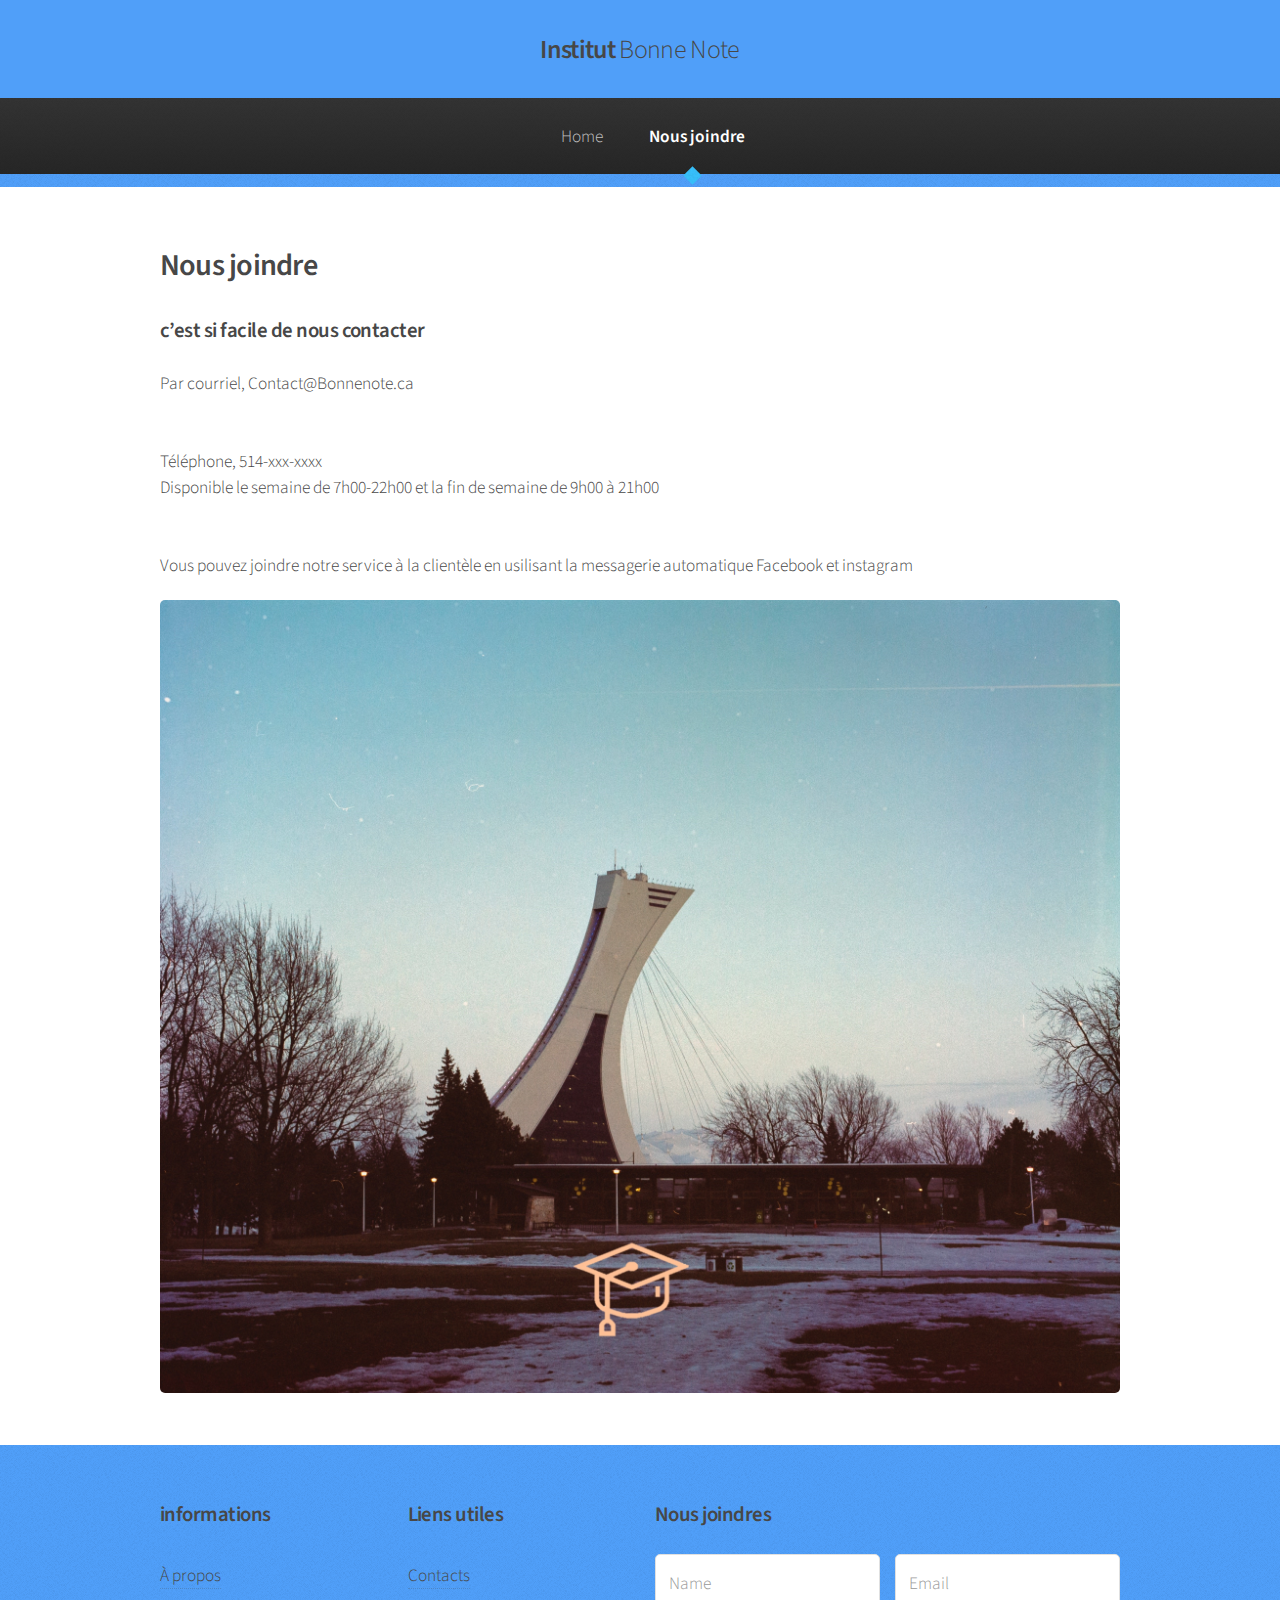
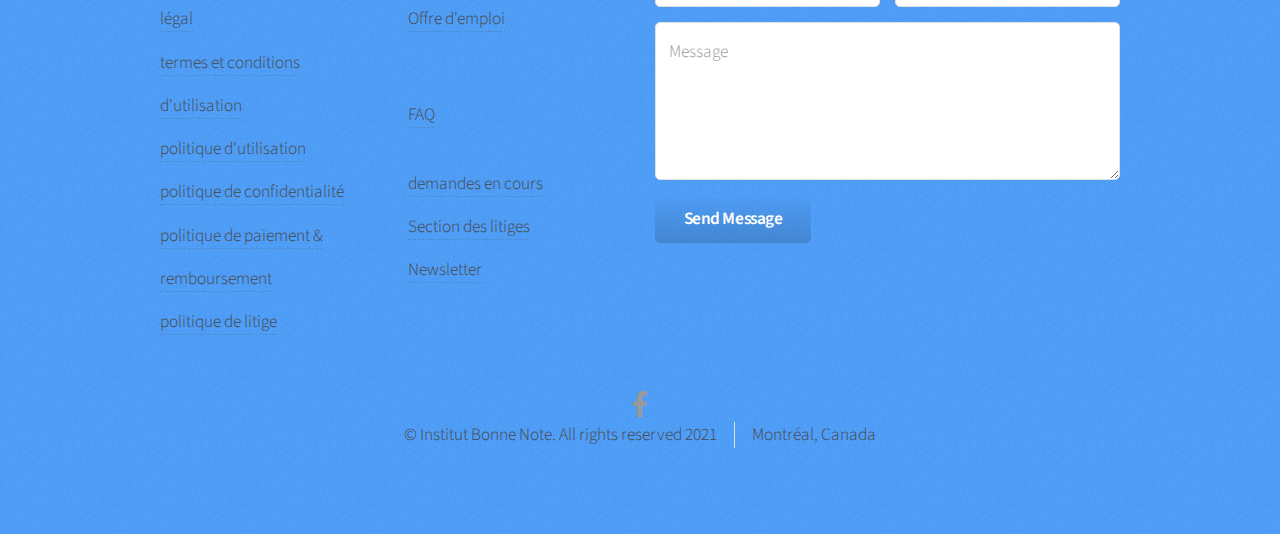
<file: contact.html>
<!DOCTYPE HTML>
<!--
	Arcana by HTML5 UP
	html5up.net | @ajlkn
	Free for personal and commercial use under the CCA 3.0 license (html5up.net/license)
-->
<html>
	<head>
		<title>No Sidebar - Arcana by HTML5 UP</title>
		<meta charset="utf-8" />
		<meta name="viewport" content="width=device-width, initial-scale=1, user-scalable=no" />
		<link rel="stylesheet" href="assets/css/main.css" />
	</head>
	<body class="is-preload">
		<div id="page-wrapper">

			<!-- Header -->
				<div id="header">

					<!-- Logo -->
						<h1><a href="index.html" id="logo">Institut <em>Bonne Note</em></a></h1>

					<!-- Nav -->
						<nav id="nav">
							<ul>
								<li><a href="index.html">Home</a></li>

								<li class="current"><a href="contact.html">Nous joindre</a></li>
							</ul>
						</nav>

				</div>

			<!-- Main -->
				<section class="wrapper style1">
					<div class="container">
						<div id="content">

							<!-- Content -->

								<article>
									<header>
										<h2>Nous joindre</h2>
										<p>
<h3>c’est si facile de nous contacter</h3>
Par courriel, Contact@Bonnenote.ca <br> <br> <br>
Téléphone, 514-xxx-xxxx <br>
Disponible le semaine de 7h00-22h00 et la fin de semaine de 9h00 à 21h00<BR> <br> <br>
Vous pouvez joindre notre service à la clientèle en usilisant la messagerie automatique Facebook et instagram

  </p>
									</header>

									<span class="image featured"><img src="images/parcol1.jpg" alt="" /></span>


								</article>

						</div>
					</div>
				</section>

			<!-- Footer -->
			<div id="footer">
				<div class="container">
					<div class="row">
						<section class="col-3 col-6-narrower col-12-mobilep">
							<h3>informations</h3>
							<ul class="links">
								<li><a href="#">À propos</a></li>
								<li><a href="#">légal</a></li>
								<li><a href="#">termes et conditions d'utilisation</a></li>
								<li><a href="#">politique d'utilisation</a></li>
								<li><a href="#">politique de confidentialité</a></li>
								<li><a href="#">politique de paiement & remboursement</a></li>
								<li><a href="#">politique de litige</a></li>
							</ul>
						</section>
						<section class="col-3 col-6-narrower col-12-mobilep">
							<h3>Liens utiles</h3>
							<ul class="links">
								<li><a href="#">Contacts</a></li>
								<li><a href="#"> Offre d'emploi</a></li> <br><br>
								<li><a href="#">FAQ</a></li> <br>
								<li><a href="#">demandes en cours</a></li>
								<li><a href="#">Section des litiges</a></li>
								<li><a href="#">Newsletter</a></li>

							</ul>
						</section>
						<section class="col-6 col-12-narrower">
							<h3>Nous joindres</h3>
							<form>
								<div class="row gtr-50">
									<div class="col-6 col-12-mobilep">
										<input type="text" name="name" id="name" placeholder="Name" />
									</div>
									<div class="col-6 col-12-mobilep">
										<input type="email" name="email" id="email" placeholder="Email" />
									</div>
									<div class="col-12">
										<textarea name="message" id="message" placeholder="Message" rows="5"></textarea>
									</div>
									<div class="col-12">
										<ul class="actions">
											<li><input type="submit" class="button alt" value="Send Message" /></li>
										</ul>
									</div>
								</div>
							</form>
						</section>
					</div>
				</div>

				<!-- Icons -->
					<ul class="icons">

						<li><a href="#" class="icon brands fa-facebook-f"><span class="label">Facebook</span></a></li>

					</ul>

				<!-- Copyright -->
					<div class="icons">
						<ul class="menu">
							<li>&copy; Institut Bonne Note. All rights reserved 2021</li><li><span>Montréal, Canada</span></a></li>
						</ul>
					</div>

			</div>

	</div>

	<!-- Scripts -->
		<script src="assets/js/jquery.min.js"></script>
		<script src="assets/js/jquery.dropotron.min.js"></script>
		<script src="assets/js/browser.min.js"></script>
		<script src="assets/js/breakpoints.min.js"></script>
		<script src="assets/js/util.js"></script>
		<script src="assets/js/main.js"></script>

</body>
</html>
</file>
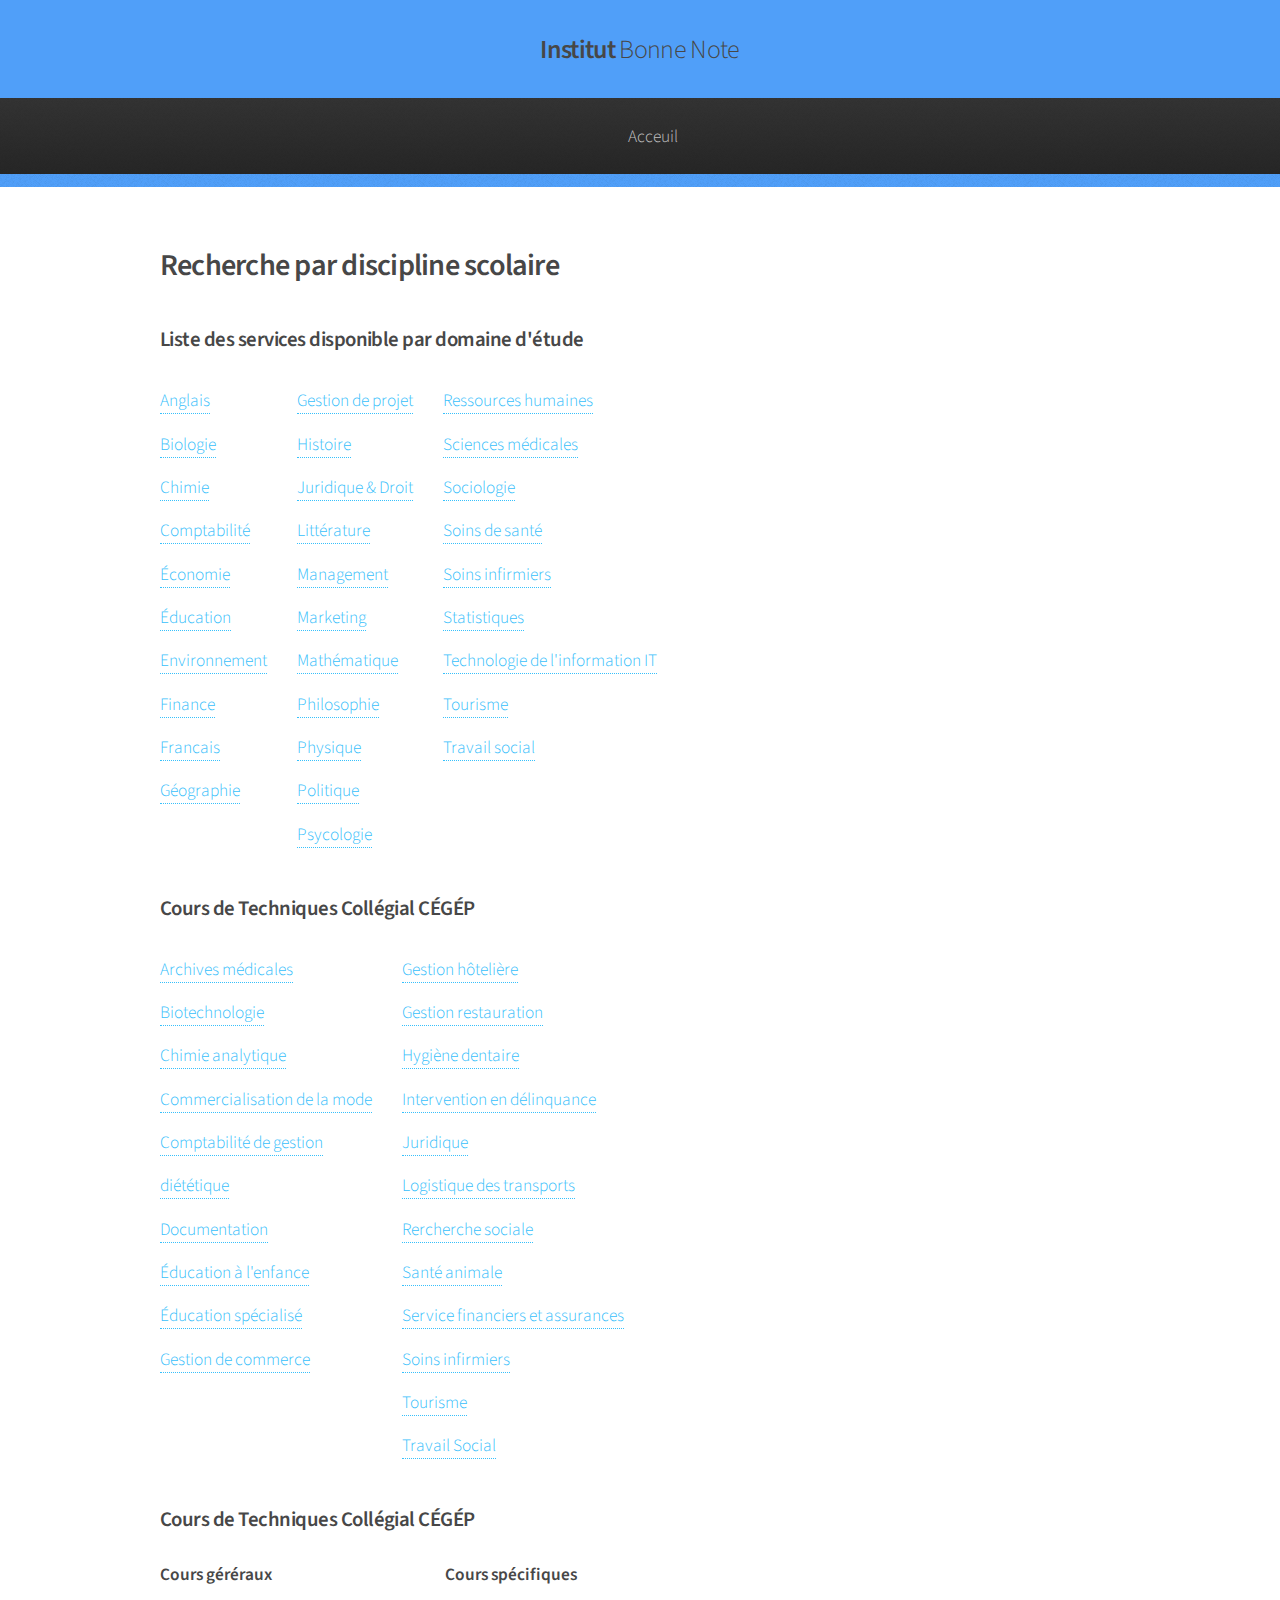
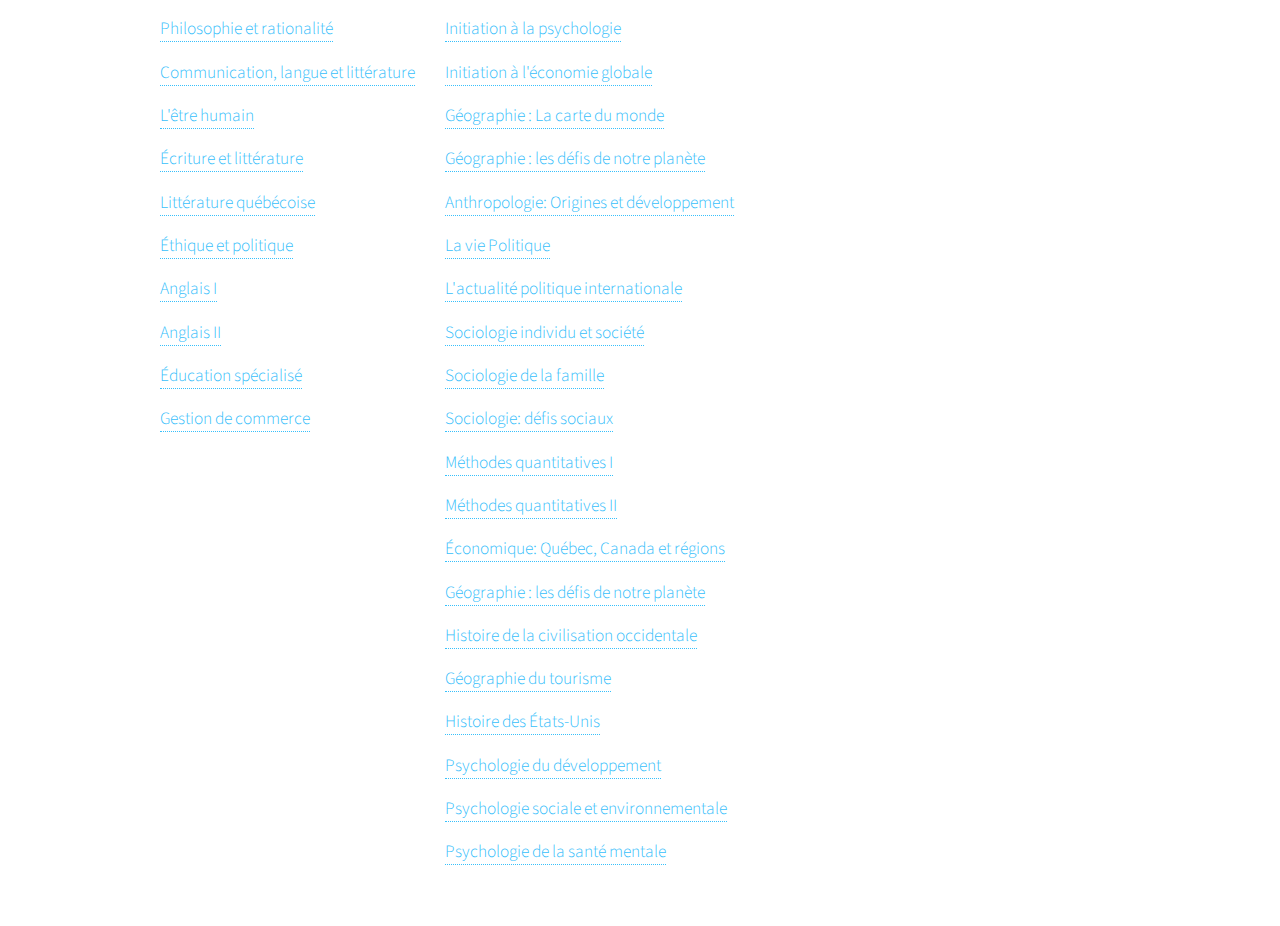
<file: Disciplines.html>
<!DOCTYPE HTML>
<!--
	Arcana by HTML5 UP
	html5up.net | @ajlkn
	Free for personal and commercial use under the CCA 3.0 license (html5up.net/license)
-->
<html>

<head>
	<title>Disciplines</title>
	<meta charset="utf-8" />
	<meta name="viewport" content="width=device-width, initial-scale=1, user-scalable=no" />
	<link rel="stylesheet" href="assets/css/main.css" />
</head>

<body class="is-preload">
	<div id="page-wrapper">

		<!-- Header -->
		<div id="header">

			<!-- Logo -->
			<h1><a href="index.html" id="logo">Institut <em>Bonne Note</em></a></h1>

			<!-- Nav -->
			<nav id="nav">
				<ul>
					<li><a href="index.html">Acceuil</a></li>


				</ul>
			</nav>

		</div>

		<!-- Main -->
		<section class="wrapper style1">
			<div class="container">
				<div class="row gtr-200">
					<div class="col-8 col-12-narrower">
						<div id="content">

							<!-- Content -->

							<article>
								<header>
									<h2>Recherche par discipline scolaire</h2>
									<h3>Liste des services disponible par domaine d'étude</h3>
								</header>

								<div class="container">
									<div class="row">
										<section class="">

											<ul class="links">
												<li><a href="#">Anglais</a></li>
												<li><a href="#">Biologie</a></li>
												<li><a href="#">Chimie</a></li>
												<li><a href="#">Comptabilité</a></li>
												<li><a href="#">Économie</a></li>
												<li><a href="#">Éducation</a></li>
												<li><a href="#">Environnement</a></li>
												<li><a href="#">Finance</a></li>
												<li><a href="#">Francais</a></li>
												<li><a href="#">Géographie</a></li>
											</ul>
										</section>
										<section class="">

											<ul class="links">
												<li><a href="#">Gestion de projet</a></li>
												<li><a href="#">Histoire</a></li>
												<li><a href="#">Juridique & Droit</a></li>
												<li><a href="#">Littérature</a></li>
												<li><a href="">Management</a></li>
												<li><a href="#">Marketing</a></li>
												<li><a href="#">Mathématique</a></li>
												<li><a href="#">Philosophie</a></li>
												<li><a href="#">Physique</a></li>
												<li><a href="#">Politique</a></li>
												<li><a href="#">Psycologie</a></li>


											</ul>
										</section>
										<section class="">

											<ul class="links">
												<li><a href="#">Ressources humaines</a></li>
												<li><a href="#">Sciences médicales</a></li>
												<li><a href="#">Sociologie</a></li>
												<li><a href="#">Soins de santé</a></li>
												<li><a href="#">Soins infirmiers</a></li>
												<li><a href="#">Statistiques</a></li>

												<li><a href="#">Technologie de l'information IT</a></li>
												<li><a href="#">Tourisme</a></li>
												<li><a href="#">Travail social</a></li>



											</ul>

										</section>
									</div>
								</div>

							</article>

							<article>
								<header>
									<h3>Cours de Techniques Collégial CÉGÉP</h3>
								</header>
								<div class="container">
									<div class="row">
										<section class="">


											<ul class="links">
												<li><a href="#">Archives médicales</a></li>
												<li><a href="#">Biotechnologie</a></li>
												<li><a href="#">Chimie analytique</a></li>
												<li><a href="#">Commercialisation de la mode</a></li>
												<li><a href="#">Comptabilité de gestion</a></li>
												<li><a href="#">diététique</a></li>
												<li><a href="#">Documentation</a></li>
												<li><a href="#">Éducation à l'enfance</a></li>
												<li><a href="#">Éducation spécialisé</a></li>
												<li><a href="#">Gestion de commerce</a></li>
											</ul>
										</section>
										<section>
											<ul class="links">
												<li><a href="#">Gestion hôtelière</a></li>
												<li><a href="#">Gestion restauration</a></li>
												<li><a href="#">Hygiène dentaire</a></li>
												<li><a href="#">Intervention en délinquance</a></li>
												<li><a href="#">Juridique</a></li>
												<li><a href="#">Logistique des transports</a></li>
												<li><a href="#">Rercherche sociale</a></li>
												<li><a href="#">Santé animale</a></li>
												<li><a href="#">Service financiers et assurances</a></li>
												<li><a href="#">Soins infirmiers</a></li>
												<li><a href="#">Tourisme</a></li>
												<li><a href="#">Travail Social</a></li>
											</ul>
										</section>









									</div>
								</div>
							</article>

							<article>
								<header>
									<h3>Cours de Techniques Collégial CÉGÉP</h3>
								</header>
								<div class="container">
									<div class="row">
										<section class="">


											<ul class="links">
												<li><h5>Cours géréraux</h5></li>
												<li><a href="#">Philosophie et rationalité</a></li>
												<li><a href="#">Communication, langue et littérature</a></li>
												<li><a href="#">L'être humain</a></li>
												<li><a href="#">Écriture et littérature</a></li>
												<li><a href="#">Littérature québécoise</a></li>
												<li><a href="#">Éthique et politique</a></li>
												<li><a href="#">Anglais I</a></li>
												<li><a href="#">Anglais II</a></li>
												<li><a href="#">Éducation spécialisé</a></li>
												<li><a href="#">Gestion de commerce</a></li>
											</ul>
										</section>
										<section>
											<ul class="links">
												<li><h5>Cours spécifiques</h5></li>
												<li><a href="#">Initiation à la psychologie</a></li>
												<li><a href="#">Initiation à l'économie globale</a></li>
												<li><a href="#">Géographie : La carte du monde</a></li>
												<li><a href="#">Géographie : les défis de notre planète</a></li>
												<li><a href="#">Anthropologie: Origines et développement</a></li>
												<li><a href="#">La vie Politique</a></li>
												<li><a href="#">L'actualité politique internationale</a></li>
												<li><a href="#">Sociologie individu et société</a></li>
												<li><a href="#">Sociologie de la famille</a></li>
												<li><a href="#">Sociologie: défis sociaux</a></li>

												<li><a href="#">Méthodes quantitatives I</a></li>
												<li><a href="#">Méthodes quantitatives II</a></li>
												<li><a href="#">Économique: Québec, Canada et régions</a></li>
												<li><a href="#">Géographie : les défis de notre planète</a></li>
												<li><a href="#">Histoire de la civilisation occidentale</a></li>
												<li><a href="#">Géographie du tourisme</a></li>
												<li><a href="#">Histoire des États-Unis</a></li>
												<li><a href="#">Psychologie du développement</a></li>
												<li><a href="#">Psychologie sociale et environnementale</a></li>
												<li><a href="#">Psychologie de la santé mentale</a></li>
											</ul>
										</section>









									</div>
								</div>
							</article>

					<!--		<article>
								<header>
									<h3>Cours de programmes Pré-Universitaire</h3>

								</header>


								<div class="container">
									<div class="row">
										<section class="">


											<ul class="links">
												<li><h5>Cours géréraux</h5></li>
												<li><a href="#">Philosophie et rationalité</a></li>
												<li><a href="#">Communication, langue et littérature</a></li>
												<li><a href="#">L'être humain</a></li>
												<li><a href="#">Écriture et littérature</a></li>
												<li><a href="#">Littérature québécoise</a></li>
												<li><a href="#">Éthique et politique</a></li>
												<li><a href="#">Anglais I</a></li>
												<li><a href="#">Anglais II</a></li>
												<li><a href="#">Éducation spécialisé</a></li>
												<li><a href="#">Gestion de commerce</a></li>
											</ul>
										</section>



										<section>
	<li><h5>Formations spécifiques</h5></li>


											<ul class="links">
												<li><a href="#">Initiation à la psychologie</a></li>
												<li><a href="#">Initiation à l'économie globale</a></li>
												<li><a href="#">Géographie : La carte du monde</a></li>
												<li><a href="#">Géographie : les défis de notre planète</a></li>
												<li><a href="#">Anthropologie: Origines et développement</a></li>
												<li><a href="#">La vie Politique</a></li>
												<li><a href="#">L'actualité politique internationale</a></li>
												<li><a href="#">Sociologie individu et société</a></li>
												<li><a href="#">Sociologie de la famille</a></li>
												<li><a href="#">Sociologie: défis sociaux</a></li>

												<li><a href="#">Méthodes quantitatives en sciences humaines</a></li>
												<li><a href="#">Formation complémentaire en méthodes quantitatives</a></li>
												<li><a href="#">Économique: Québec, Canada et régions</a></li>
												<li><a href="#">Géographie : les défis de notre planète</a></li>
												<li><a href="#">Initiation à l'histoire de la civilisation occidentale</a></li>
												<li><a href="#">Géographie du tourisme</a></li>
												<li><a href="#">Histoire des États-Unis</a></li>
												<li><a href="#">Psychologie du développement</a></li>
												<li><a href="#">Psychologie sociale et environnementale</a></li>
												<li><a href="#">Psychologie de la santé mentale</a></li>
											</ul>
										</section>

											</article>
									</div>
								</div>


		</section>



--->

	</div>
	</div>
	</div>
	</div>
	<div class="col-4 col-12-narrower">
		<div id="sidebar">

			<!-- Sidebar -->
</file>
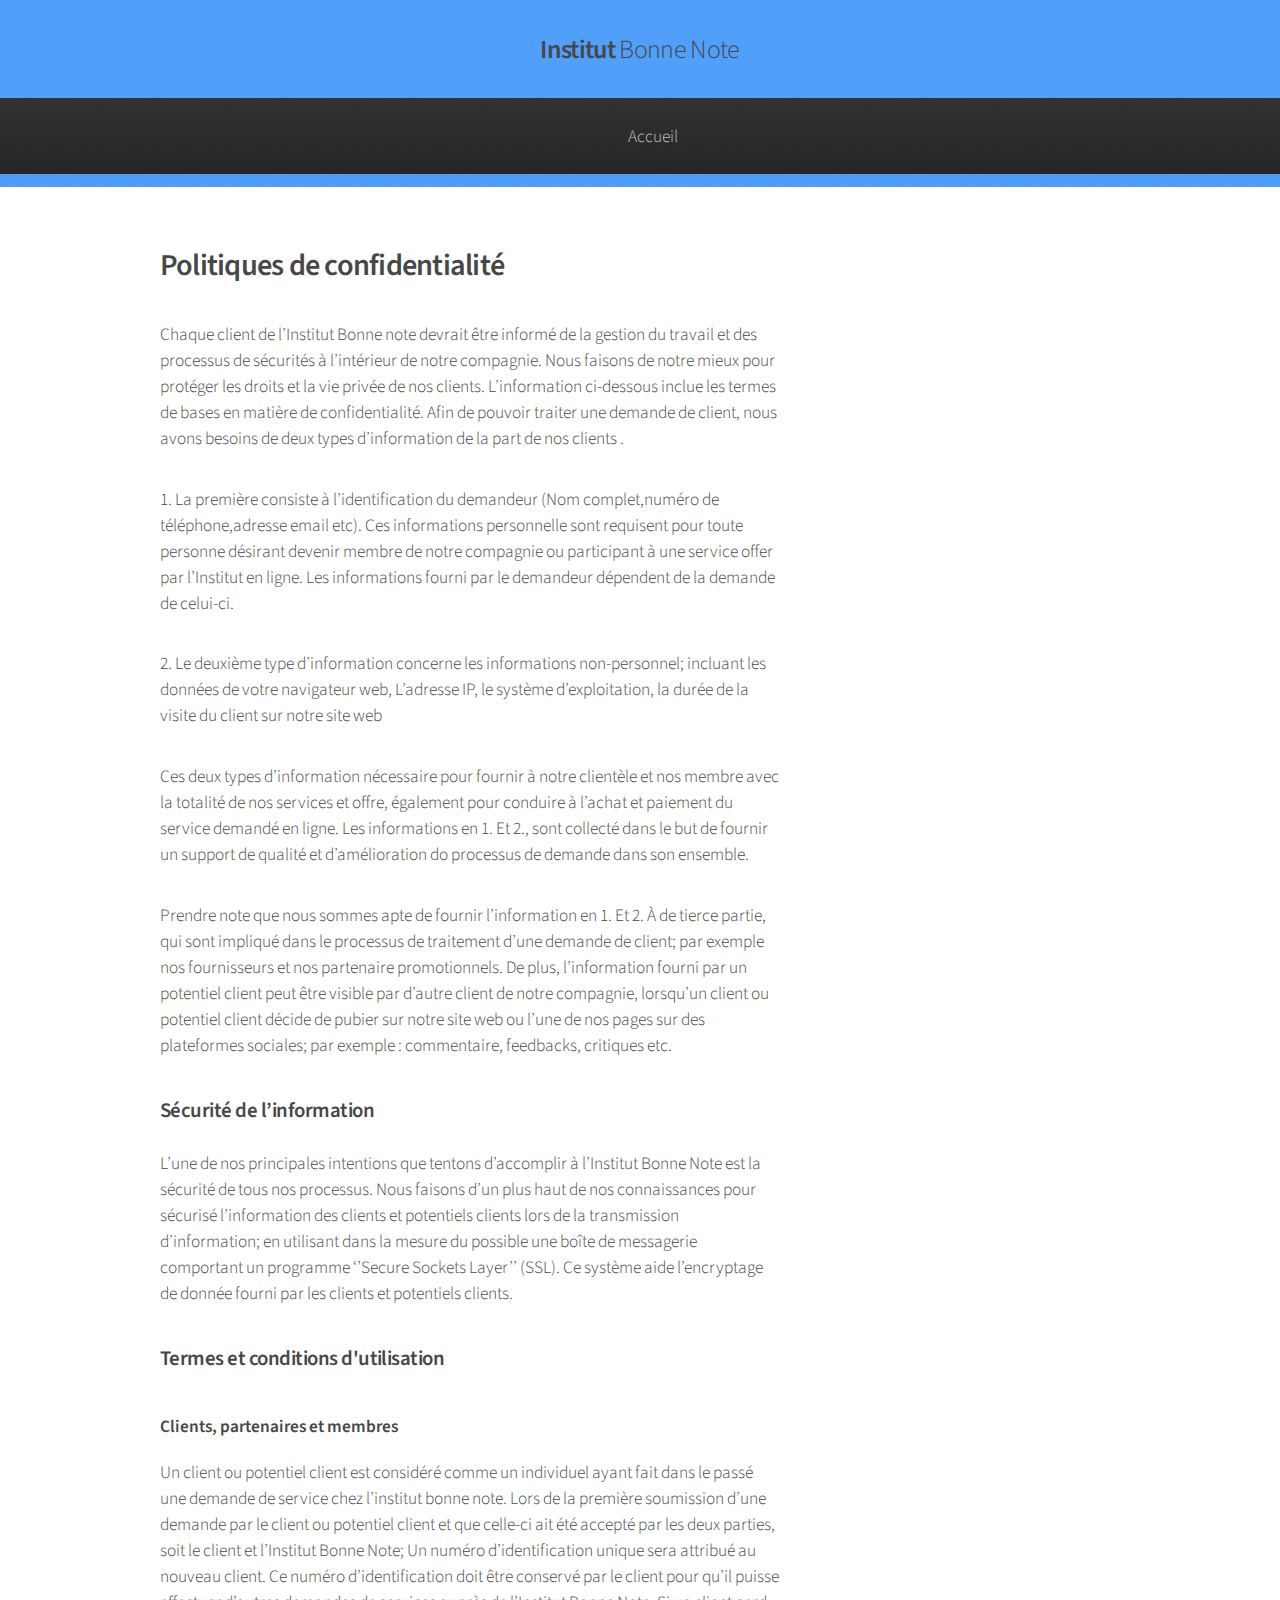
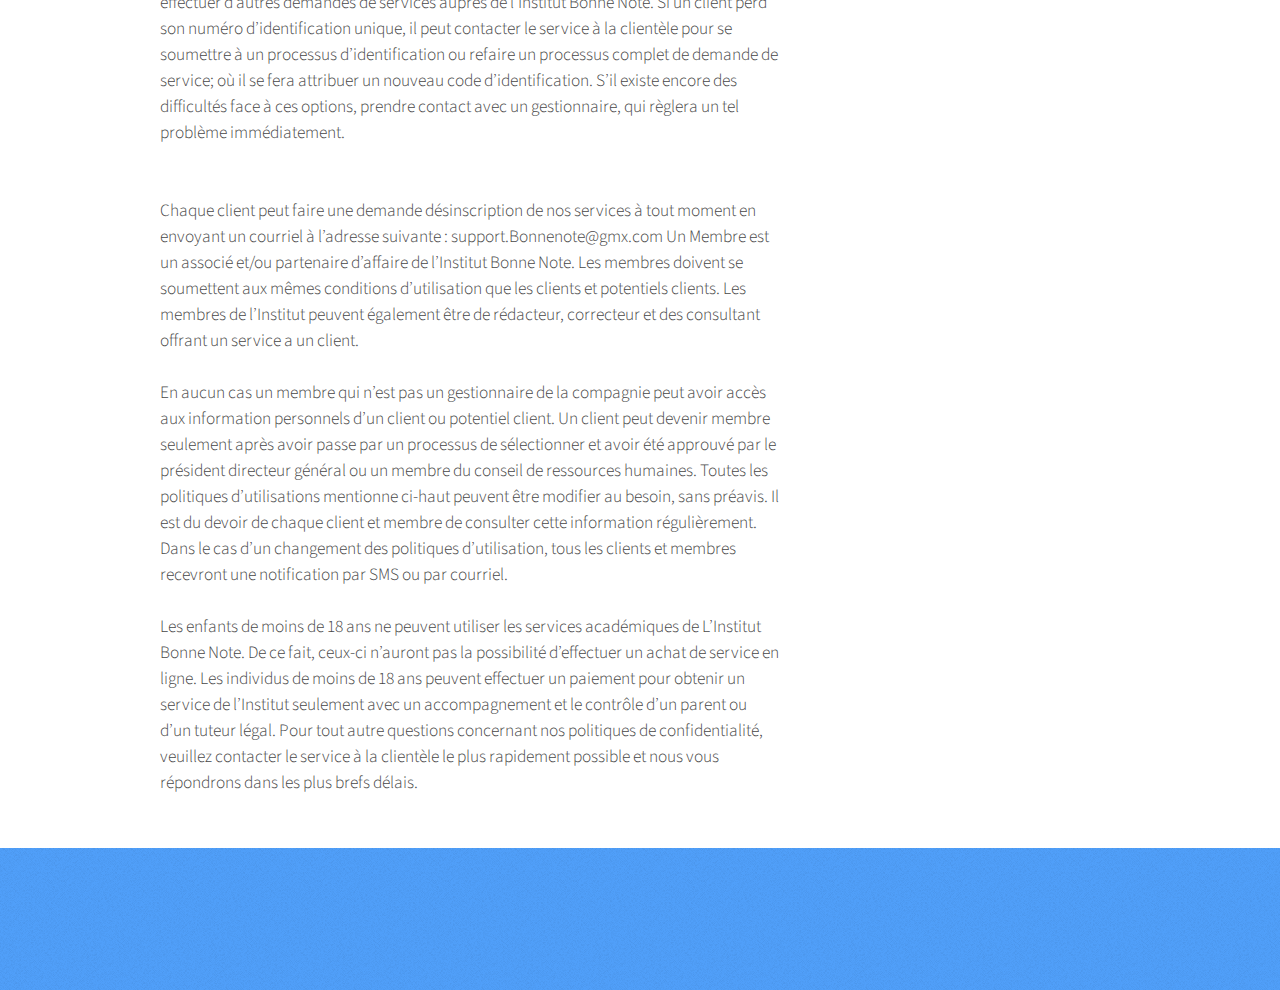
<file: politiques.html>
<!DOCTYPE HTML>
<!--
	Arcana by HTML5 UP
	html5up.net | @ajlkn
	Free for personal and commercial use under the CCA 3.0 license (html5up.net/license)
-->
<html>

<head>
	<title>Politiques d'utilisation</title>
	<meta charset="utf-8" />
	<meta name="viewport" content="width=device-width, initial-scale=1, user-scalable=no" />
	<link rel="stylesheet" href="assets/css/main.css" />
</head>

<body class="is-preload">
	<div id="page-wrapper">

		<!-- Header -->
		<div id="header">

			<!-- Logo -->
			<h1><a href="index.html" id="logo">Institut <em>Bonne Note</em></a></h1>

			<!-- Nav -->
			<nav id="nav">
				<ul>
					<li><a href="index.html">Accueil</a></li>


				</ul>
			</nav>

		</div>

		<!-- Main -->
		<section class="wrapper style1">
			<div class="container">
				<div class="row gtr-200">
					<div class="col-8 col-12-narrower">
						<div id="content">

							<!-- Content -->

							<article>
								<header>
									<h2>Politiques de confidentialité</h2>

								</header>



								<p>Chaque client de l’Institut Bonne note devrait être informé de la gestion du travail et des processus de sécurités à l’intérieur de notre compagnie. Nous faisons de notre mieux pour protéger les droits et la vie privée de nos
									clients.
									L’information ci-dessous inclue les termes de bases en matière de confidentialité.
									Afin de pouvoir traiter une demande de client, nous avons besoins de deux types d’information de la part de nos clients
									.</p>


								<p>1. La première consiste à l’identification du demandeur (Nom complet,numéro de téléphone,adresse email etc). Ces informations personnelle sont requisent pour toute personne désirant devenir membre de notre compagnie ou participant
									à une service
									offer par l’Institut en ligne. Les informations fourni par le demandeur dépendent de la demande de celui-ci.</p>

								<p>2. Le deuxième type d’information concerne les informations non-personnel;
									incluant les données de votre navigateur web, L’adresse IP, le système d’exploitation, la durée de la visite du client sur notre site web</p>
								<p>Ces deux types d’information nécessaire pour fournir à notre clientèle et nos membre avec la totalité de nos services et offre, également pour conduire à l’achat et paiement du service demandé en ligne. Les informations en 1. Et
									2., sont collecté dans le but de fournir un support de qualité et d’amélioration do processus de demande dans son ensemble.</p>
								<p>Prendre note que nous sommes apte de fournir l’information en 1. Et 2. À de tierce partie, qui sont impliqué dans le processus de traitement d’une demande de client; par exemple nos fournisseurs et nos partenaire promotionnels. De
									plus, l’information fourni par un potentiel client peut être visible par d’autre client de notre compagnie, lorsqu’un client ou potentiel client décide de pubier sur notre site web ou l’une de nos pages sur des plateformes sociales;
									par exemple : commentaire, feedbacks, critiques etc.</p>

								<h3>Sécurité de l’information</h3>
								<p>L’une de nos principales intentions que tentons d’accomplir à l’Institut Bonne Note est la sécurité de tous nos processus. Nous faisons d’un plus haut de nos connaissances pour sécurisé l’information des clients et potentiels
									clients lors de la transmission d’information; en utilisant dans la mesure du possible une boîte de messagerie comportant un programme ‘’Secure Sockets Layer’’ (SSL). Ce système aide l’encryptage de donnée fourni par les clients et
									potentiels clients.
								</p>
								<h3>Termes et conditions d'utilisation</h3>
								<p>
								<h4>Clients, partenaires et membres </h4>

								Un client ou potentiel client est considéré comme un individuel ayant fait dans le passé une demande de service chez l’institut bonne note. Lors de la première soumission d’une demande par le client ou potentiel client et que celle-ci
								ait été accepté par les deux parties, soit le client et l’Institut Bonne Note; Un numéro d’identification unique sera attribué au nouveau client. Ce numéro d’identification doit être conservé par le client pour qu’il puisse effectuer
								d’autres demandes de services auprès de l’Institut Bonne Note. Si un client perd son numéro d’identification unique, il peut contacter le service à la clientèle pour se soumettre à un processus d’identification ou refaire un processus
								complet de demande de service; où il se fera attribuer un nouveau code d’identification. S’il existe encore des difficultés face à ces options, prendre contact avec un gestionnaire, qui règlera un tel problème immédiatement. <br> <br>


								<br>Chaque client peut faire une demande désinscription de nos services à tout moment en envoyant un courriel à l’adresse suivante : support.Bonnenote@gmx.com
								Un Membre est un associé et/ou partenaire d’affaire de l’Institut Bonne Note. Les membres doivent se soumettent aux mêmes conditions d’utilisation que les clients et potentiels clients. Les membres de l’Institut peuvent également être
								de rédacteur, correcteur et des consultant offrant un service a un client. <br> <br>

								En aucun cas un membre qui n’est pas un gestionnaire de la compagnie peut avoir accès aux information personnels d’un client ou potentiel client. Un client
								peut devenir membre seulement après avoir passe par un processus de sélectionner et avoir été approuvé par le président directeur général ou un membre du conseil de ressources humaines.
								Toutes les politiques d’utilisations mentionne ci-haut peuvent être modifier au besoin, sans préavis. Il est du devoir de chaque client et membre de consulter cette information régulièrement. Dans le cas d’un changement des politiques
								d’utilisation, tous les clients et membres recevront une notification par SMS ou par courriel. <br> <br>
								Les enfants de moins de 18 ans ne peuvent utiliser les services académiques de L’Institut Bonne Note. De ce fait, ceux-ci n’auront pas la possibilité d’effectuer un achat de service en ligne. Les individus de moins de 18 ans peuvent
								effectuer un paiement pour obtenir un service de l’Institut seulement avec un accompagnement et le contrôle d’un parent ou d’un tuteur légal.
								Pour tout autre questions concernant nos politiques de confidentialité, veuillez contacter le service à la clientèle le plus rapidement possible et nous vous répondrons dans les plus brefs délais.

								</p>
							</article>
<article>

</article>
						</div>
					</div>
					<div class="col-4 col-12-narrower">
						<div id="sidebar">

							<!-- Sidebar -->

							<section>
								<h3></h3>
								<p></p>
								<footer>

								</footer>
							</section>

							<section>
								<h3></h3>
								<ul class="links">
									<li><a href="#"></a></li>

								</ul>
								<footer>
									<a href="#" class="button"></a>
								</footer>
							</section>

						</div>
					</div>
				</div>
			</div>
		</section>

		<!-- Footer -->
		<div id="footer">
			<div class="container">
				<div class="row">
					<section class="col-3 col-6-narrower col-12-mobilep">

					</section>
					<section class="col-3 col-6-narrower col-12-mobilep">

					</section>
					<section class="col-6 col-12-narrower">
						<h3></h3>
						<form>

						</form>
					</section>
				</div>
			</div>

			<!-- Icons -->


			<!-- Copyright -->


		</div>

	</div>

	<!-- Scripts -->
	<script src="assets/js/jquery.min.js"></script>
	<script src="assets/js/jquery.dropotron.min.js"></script>
	<script src="assets/js/browser.min.js"></script>
	<script src="assets/js/breakpoints.min.js"></script>
	<script src="assets/js/util.js"></script>
	<script src="assets/js/main.js"></script>

</body>

</html>
</file>
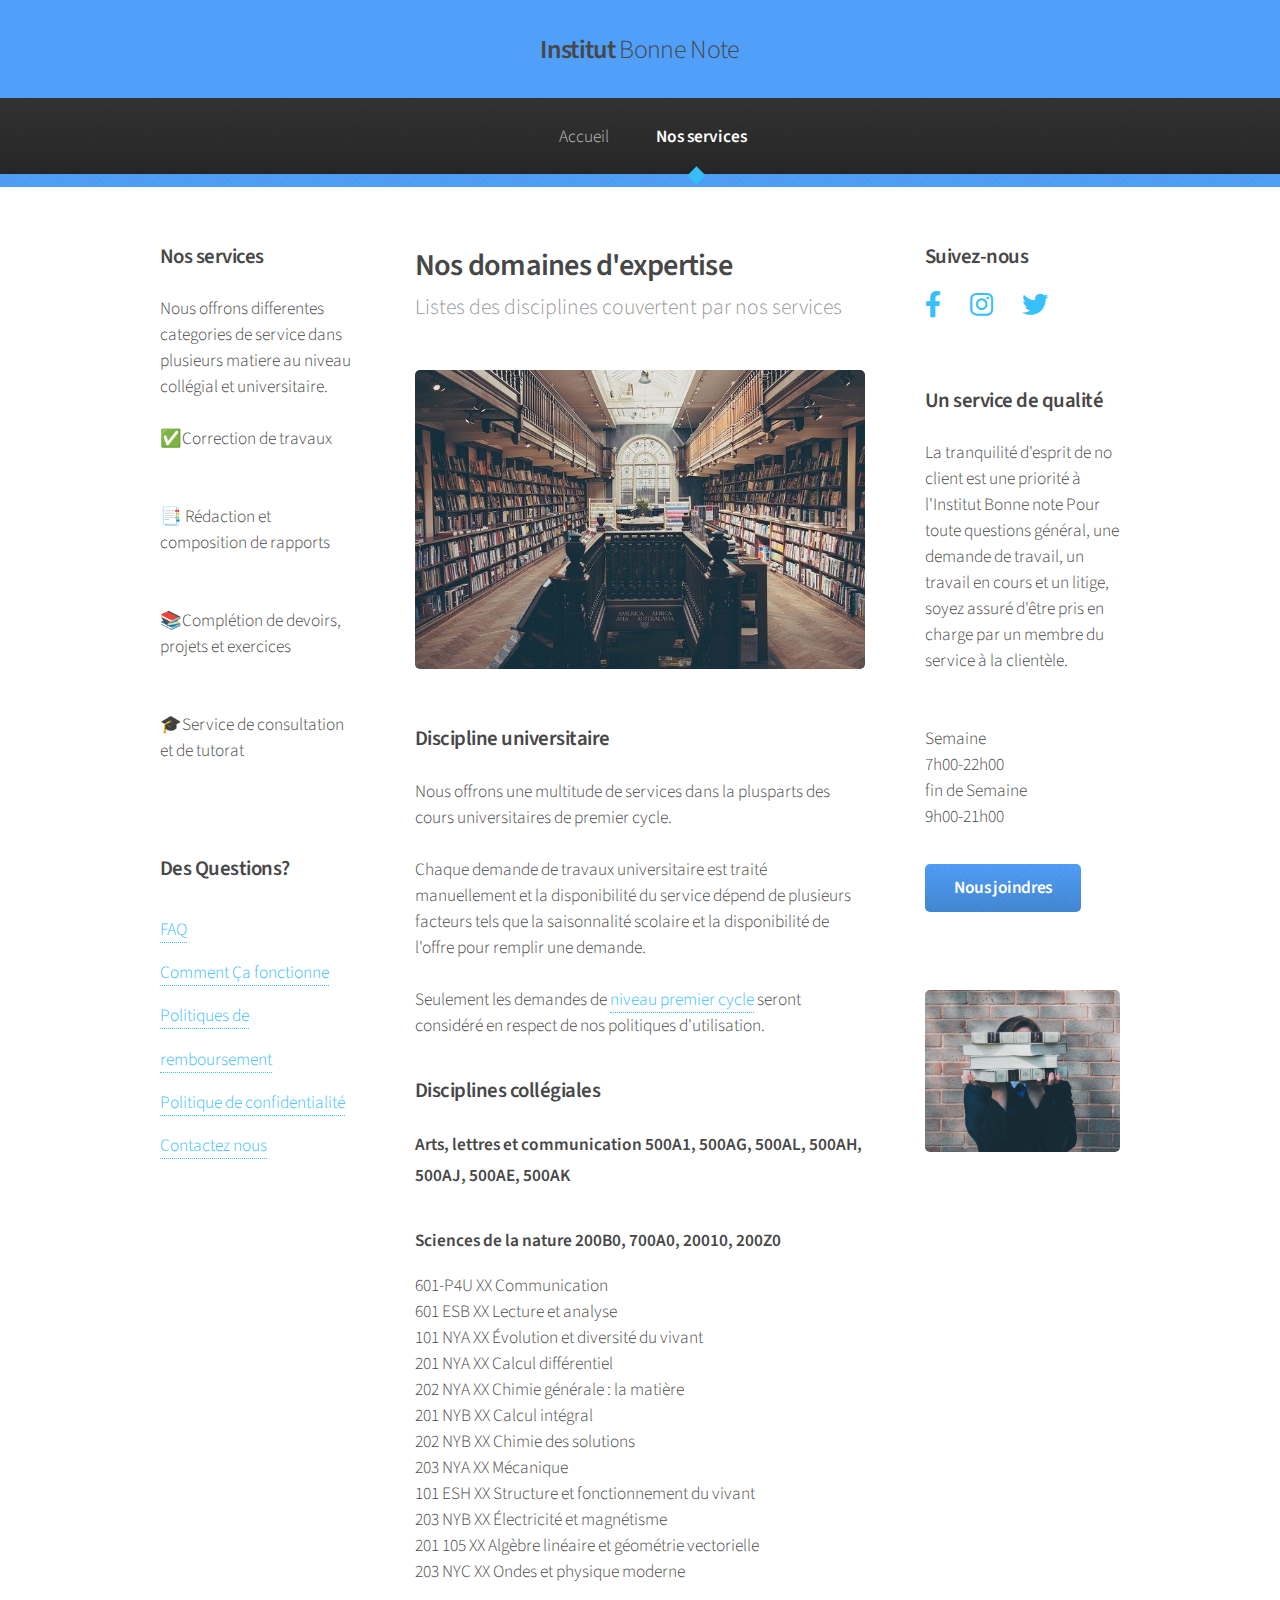
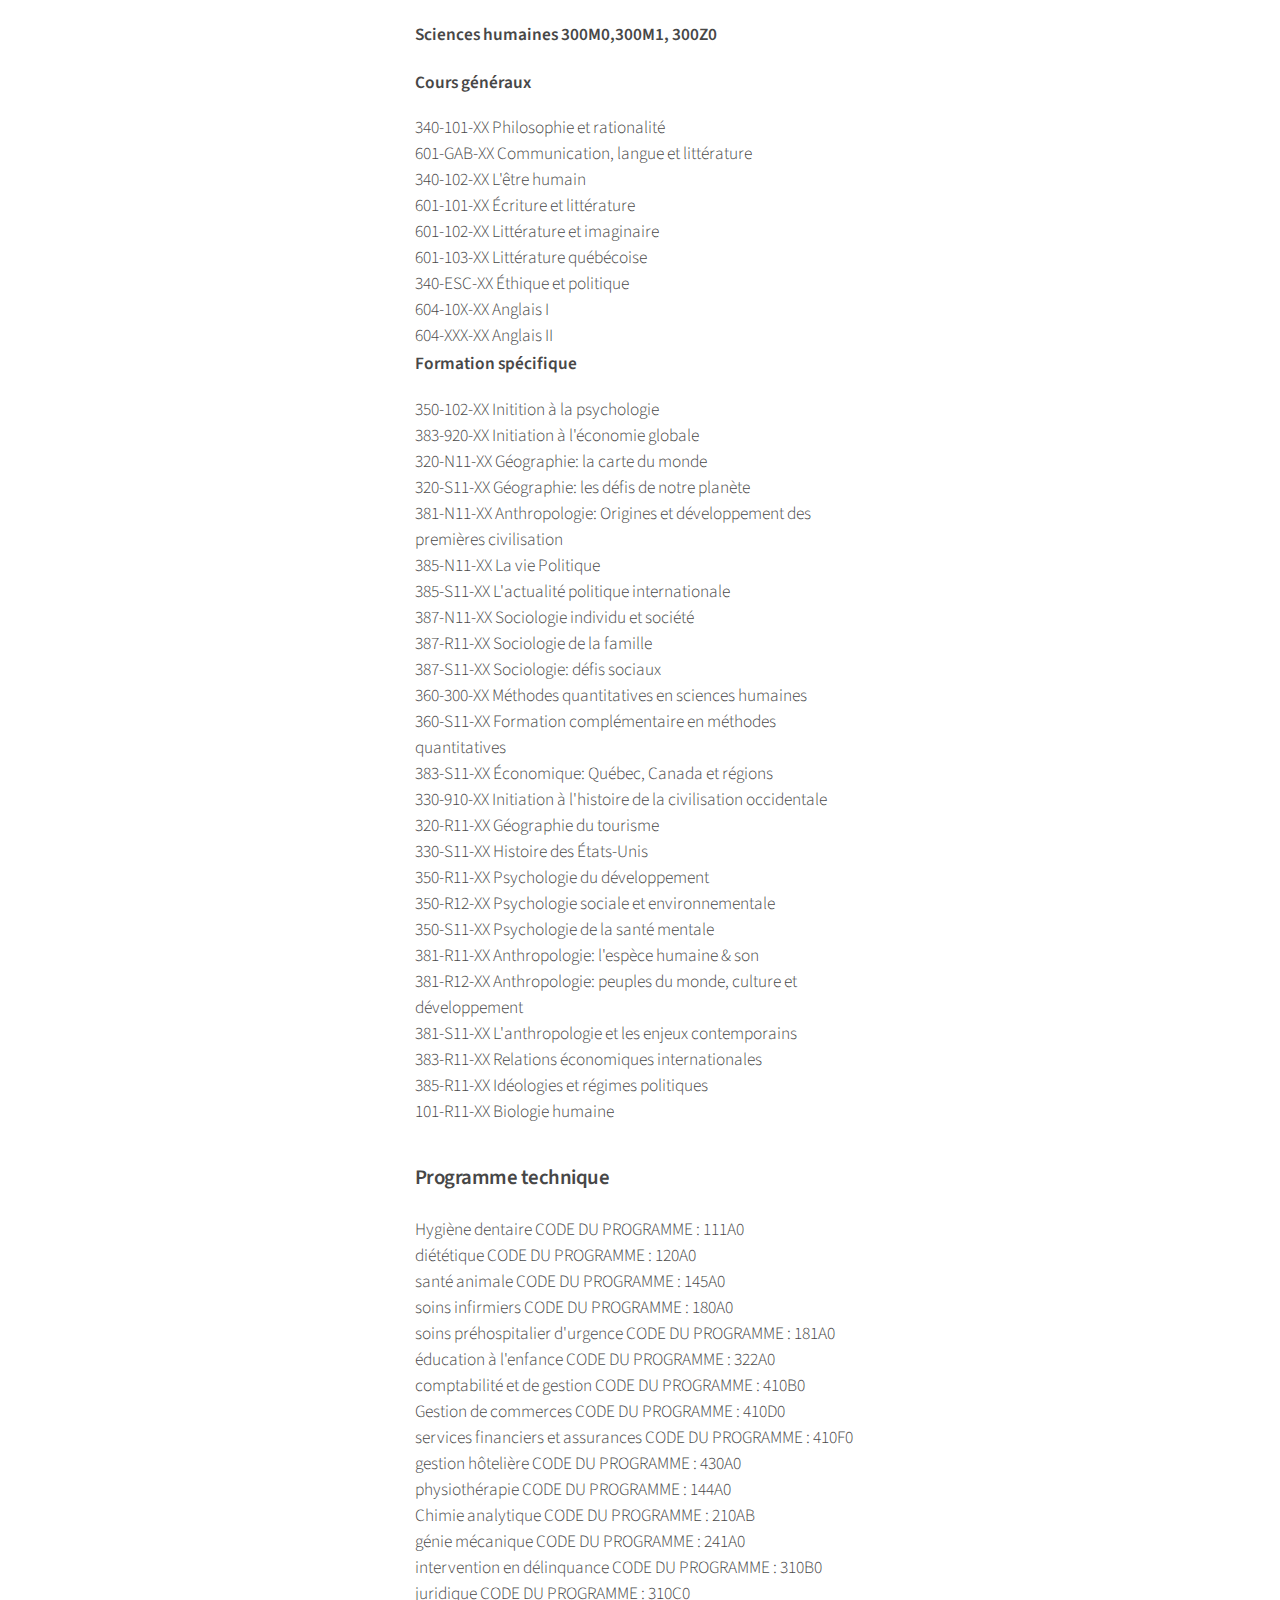
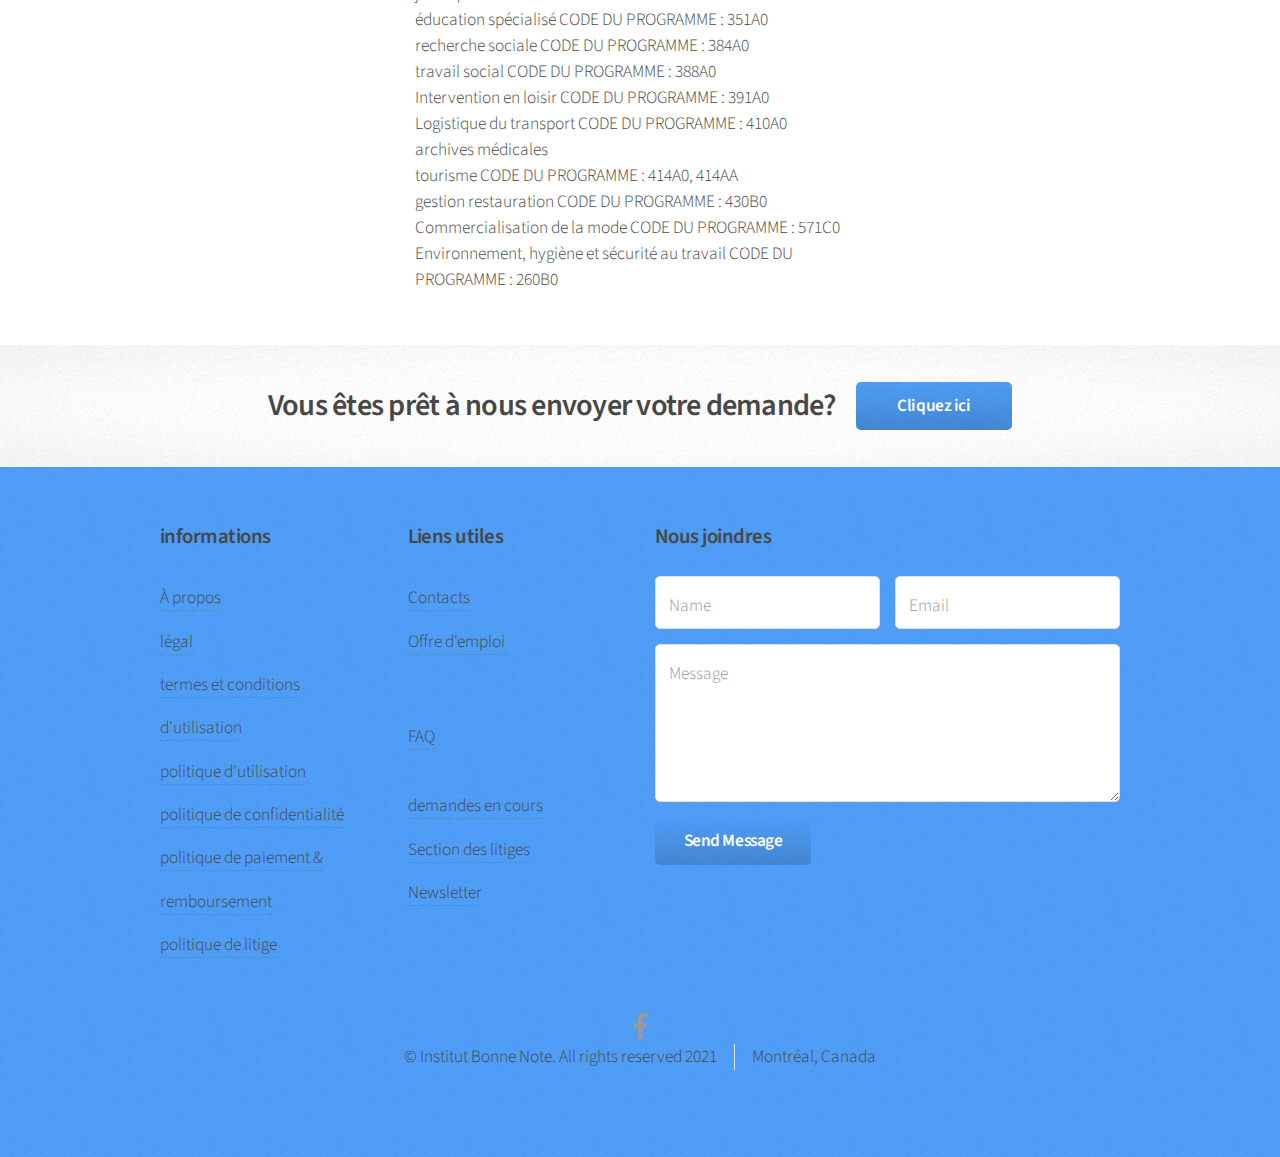
<file: services.html>
<!DOCTYPE HTML>
<!--
	Arcana by HTML5 UP
	html5up.net | @ajlkn
	Free for personal and commercial use under the CCA 3.0 license (html5up.net/license)
-->
<html>
	<head>
		<title>Nos services</title>
		<meta charset="utf-8" />
		<meta name="viewport" content="width=device-width, initial-scale=1, user-scalable=no" />
		<link rel="stylesheet" href="assets/css/main.css" />
	</head>
	<body class="is-preload">
		<div id="page-wrapper">

			<!-- Header -->
				<div id="header">

					<!-- Logo -->
						<h1><a href="index.html" id="logo">Institut <em>Bonne Note</em></a></h1>

					<!-- Nav -->
						<nav id="nav">
							<ul>
								<li><a href="index.html">Accueil</a></li>
							<!--	<li>
									<a href="#">Dropdown</a>
									<ul>
										<li><a href="#">Lorem dolor</a></li>
										<li><a href="#">Magna phasellus</a></li>
										<li><a href="#">Etiam sed tempus</a></li>
										<li>
											<a href="#">Submenu</a>
											<ul>
												<li><a href="#">Lorem dolor</a></li>
												<li><a href="#">Phasellus magna</a></li>
												<li><a href="#">Magna phasellus</a></li>
												<li><a href="#">Etiam nisl</a></li>
												<li><a href="#">Veroeros feugiat</a></li>
											</ul>
										</li>
										<li><a href="#">Veroeros feugiat</a></li>
									</ul>
								</li> -->

								<li class="current"><a href="sevices.html">Nos services</a></li>

							</ul>
						</nav>

				</div>

			<!-- Main -->
				<section class="wrapper style1">
					<div class="container">
						<div class="row gtr-200">
							<div class="col-3 col-12-narrower">
								<div id="sidebar1">

									<!-- Sidebar 1 -->

										<section>
											<h3>Nos services</h3>
											<p>Nous offrons differentes categories de service dans plusieurs matiere  au niveau collégial et universitaire.
<br>
<br>✅Correction de travaux <br><br>
<br>📑 Rédaction et composition de rapports <br><br>
<br>📚Complétion de devoirs, projets et exercices <br><br>
<br>🎓Service de consultation et de tutorat

											</p>

										</section>

										<section>
											<br><br>
											<h3>Des Questions?</h3>
											<ul class="links">
												<li><a href="#">FAQ</a></li>
												<li><a href="#">Comment Ça fonctionne</a></li>
												<li><a href="#">Politiques de remboursement</a></li>
												<li><a href="#">Politique de confidentialité</a></li>
												<li><a href="#">Contactez nous</a></li>

											</ul>
											<footer>

											</footer>
										</section>

								</div>
							</div>
							<div class="col-6 col-12-narrower imp-narrower">
								<div id="content">

									<!-- Content -->

										<article>
											<header>
												<h2>Nos domaines d'expertise</h2>
												<p>Listes des disciplines couvertent par nos services </p>
												<footer>
													<span class="image featured"><img src="images/capture123.jpg" alt="" /></span>
												</footer>
											</header>

<section><h3>Discipline universitaire</h3>
<p>Nous offrons une multitude de services dans la plusparts des cours universitaires de premier cycle. <br> <br>
	Chaque demande de travaux universitaire est traité manuellement et la disponibilité du service dépend de plusieurs facteurs tels que la saisonnalité scolaire et la disponibilité de l'offre pour remplir  une demande.	<br>
	<br> Seulement les demandes de <a href="#">niveau premier cycle</a> seront considéré en respect de nos politiques d'utilisation.
</p>


</section>

<h3>Disciplines collégiales</h3>
<H4><P> Arts, lettres et communication 500A1, 500AG, 500AL,  500AH,  500AJ, 500AE, 500AK</P></H4>
<p><h4>Sciences de la nature 200B0, 700A0, 20010, 200Z0</h4>
601-P4U XX Communication <br>
601 ESB XX Lecture et analyse <br>
101 NYA XX Évolution et diversité du vivant <br>
201 NYA XX Calcul différentiel <br>
202 NYA XX Chimie générale : la matière <br>
201 NYB XX Calcul intégral <br>
202 NYB XX Chimie des solutions <br>
203 NYA XX Mécanique <br>
101 ESH XX Structure et fonctionnement du vivant <br>
203 NYB XX Électricité et magnétisme <br>
201 105 XX Algèbre linéaire et géométrie vectorielle <br>
203 NYC XX Ondes et physique moderne
	<p><h4>Sciences humaines  300M0,300M1, 300Z0</h4>

											<H5>Cours généraux</H5>
												340-101-XX Philosophie et rationalité <BR>
												601-GAB-XX Communication, langue et littérature <br>
												340-102-XX L'être humain <br>
												601-101-XX Écriture et littérature <br>
												601-102-XX Littérature et imaginaire <br>
												601-103-XX Littérature québécoise <br>
												340-ESC-XX Éthique et politique <br>
												604-10X-XX Anglais I <br>
												604-XXX-XX Anglais II <br>
												<h5>Formation spécifique</h5>
												350-102-XX Initition à la psychologie <br>
												383-920-XX Initiation à l'économie globale <br>
												320-N11-XX Géographie: la carte du monde <br>
												320-S11-XX Géographie: les défis de notre planète <br>
												381-N11-XX Anthropologie: Origines et développement des premières civilisation <br>
												385-N11-XX La vie Politique <br>
												385-S11-XX L'actualité politique internationale <br>
												387-N11-XX Sociologie individu et société <br>
												387-R11-XX Sociologie de la famille <br>
												387-S11-XX Sociologie: défis sociaux <br>
												360-300-XX Méthodes quantitatives en sciences humaines <br>
												360-S11-XX Formation complémentaire en méthodes quantitatives <br>
												383-S11-XX Économique: Québec, Canada et régions <br>
												330-910-XX Initiation à l'histoire de la civilisation occidentale <br>
												320-R11-XX Géographie du tourisme <br>
												330-S11-XX Histoire des États-Unis <br>
												350-R11-XX Psychologie du développement <br>
												350-R12-XX Psychologie sociale et environnementale <br>
												350-S11-XX Psychologie de la santé mentale <br>
												381-R11-XX Anthropologie: l'espèce humaine & son <br>
												381-R12-XX Anthropologie: peuples du monde, culture et développement <br>
												381-S11-XX L'anthropologie et les enjeux contemporains <br>
												383-R11-XX Relations économiques internationales <br>
												385-R11-XX Idéologies et régimes politiques <br>
												101-R11-XX Biologie humaine
											</p>


											<h3>Programme technique</h3>
											<p>
Hygiène dentaire	 CODE DU PROGRAMME : 111A0 <br>
diététique	CODE DU PROGRAMME : 120A0<br>
santé animale	CODE DU PROGRAMME : 145A0<br>
soins infirmiers	 CODE DU PROGRAMME : 180A0 <br>
soins préhospitalier d'urgence CODE DU PROGRAMME : 181A0 <br>
éducation à l'enfance	 CODE DU PROGRAMME : 322A0 <br>
comptabilité et de gestion CODE DU PROGRAMME : 410B0	<br>
Gestion de commerces	 CODE DU PROGRAMME : 410D0 <br>
services financiers et assurances	CODE DU PROGRAMME : 410F0<br>
gestion hôtelière CODE DU PROGRAMME : 430A0	<br>
physiothérapie CODE DU PROGRAMME : 144A0	<br>
Chimie analytique	CODE DU PROGRAMME : 210AB<br>
génie mécanique	 CODE DU PROGRAMME : 241A0 <br>
intervention en délinquance CODE DU PROGRAMME : 310B0	<br>
juridique	CODE DU PROGRAMME : 310C0<br>
éducation spécialisé  CODE DU PROGRAMME : 351A0	<br>
recherche sociale CODE DU PROGRAMME : 384A0	<br>
travail social CODE DU PROGRAMME : 388A0 <br>
Intervention en loisir	 CODE DU PROGRAMME : 391A0 <br>
Logistique du transport	CODE DU PROGRAMME : 410A0<br>
archives médicales	<br>
tourisme	CODE DU PROGRAMME : 414A0, 414AA<br>
gestion restauration	 CODE DU PROGRAMME : 430B0 <br>
Commercialisation de la mode CODE DU PROGRAMME : 571C0	<br>
Environnement, hygiène et sécurité au travail CODE DU PROGRAMME : 260B0

										</article>

								</div>
							</div>

							<div class="col-3 col-12-narrower">
								<div id="sidebar2">

									<!-- Sidebar 2 -->

										<section>
											<h3>Suivez-nous</h3>
											<ul class="icons">

												<li><a href="#" class="icon brands fa-facebook-f"><span class="label">Facebook</span></a></li>
												<li><a href="#" class="icon brands fa-instagram"><span class="label">Instagram</span></a></li>
												<li><a href="404" class="icon brands fa-twitter"><span class="label">Twitter</span></a></li>




											</ul>

										</section>
<br>
										<section>

											<h3>Un service de qualité </h3>
											<p>La tranquilité d'esprit de no client est une priorité à l'Institut Bonne note
											Pour toute questions général, une demande de travail, un travail en cours et un litige, soyez assuré d'être pris en charge par un membre du service à la clientèle.
											<br><br> <br>Semaine <br> 7h00-22h00 <br>
											fin de Semaine <br> 9h00-21h00
										 </p>
											<footer>
												<a href="#" class="button">Nous joindres</a>
											</footer>
											<br> <footer>
											<span class="image featured"><img src="images/siora1.jpg" alt="" /></span>
											</footer>
										</section>

								</div>
							</div>
						</div>
					</div>

	</section>
			<!-- Footer -->
			<section id="cta" class="wrapper style2">
				<div class="container">
					<header>
						<h2>Vous êtes prêt à nous envoyer votre demande?</h2>
						<a href="#" class="button">Cliquez ici</a>
					</header>
				</div>
			</section>

		<!-- Footer -->
			<div id="footer">
				<div class="container">
					<div class="row">
						<section class="col-3 col-6-narrower col-12-mobilep">
							<h3>informations</h3>
							<ul class="links">
								<li><a href="#">À propos</a></li>
								<li><a href="#">légal</a></li>
								<li><a href="#">termes et conditions d'utilisation</a></li>
								<li><a href="#">politique d'utilisation</a></li>
								<li><a href="#">politique de confidentialité</a></li>
								<li><a href="#">politique de paiement & remboursement</a></li>
								<li><a href="#">politique de litige</a></li>
							</ul>
						</section>
						<section class="col-3 col-6-narrower col-12-mobilep">
							<h3>Liens utiles</h3>
							<ul class="links">
								<li><a href="#">Contacts</a></li>
								<li><a href="#"> Offre d'emploi</a></li> <br><br>
								<li><a href="#">FAQ</a></li> <br>
								<li><a href="#">demandes en cours</a></li>
								<li><a href="#">Section des litiges</a></li>
								<li><a href="#">Newsletter</a></li>

							</ul>
						</section>
						<section class="col-6 col-12-narrower">
							<h3>Nous joindres</h3>
							<form>
								<div class="row gtr-50">
									<div class="col-6 col-12-mobilep">
										<input type="text" name="name" id="name" placeholder="Name" />
									</div>
									<div class="col-6 col-12-mobilep">
										<input type="email" name="email" id="email" placeholder="Email" />
									</div>
									<div class="col-12">
										<textarea name="message" id="message" placeholder="Message" rows="5"></textarea>
									</div>
									<div class="col-12">
										<ul class="actions">
											<li><input type="submit" class="button alt" value="Send Message" /></li>
										</ul>
									</div>
								</div>
							</form>
						</section>
					</div>
				</div>

				<!-- Icons -->
					<ul class="icons">

						<li><a href="#" class="icon brands fa-facebook-f"><span class="label">Facebook</span></a></li>

					</ul>

				<!-- Copyright -->
					<div class="icons">
						<ul class="menu">
							<li>&copy; Institut Bonne Note. All rights reserved 2021</li><li><span>Montréal, Canada</span></a></li>
						</ul>
					</div>

			</div>

	</div>

	<!-- Scripts -->
		<script src="assets/js/jquery.min.js"></script>
		<script src="assets/js/jquery.dropotron.min.js"></script>
		<script src="assets/js/browser.min.js"></script>
		<script src="assets/js/breakpoints.min.js"></script>
		<script src="assets/js/util.js"></script>
		<script src="assets/js/main.js"></script>

</body>
</html>
</file>
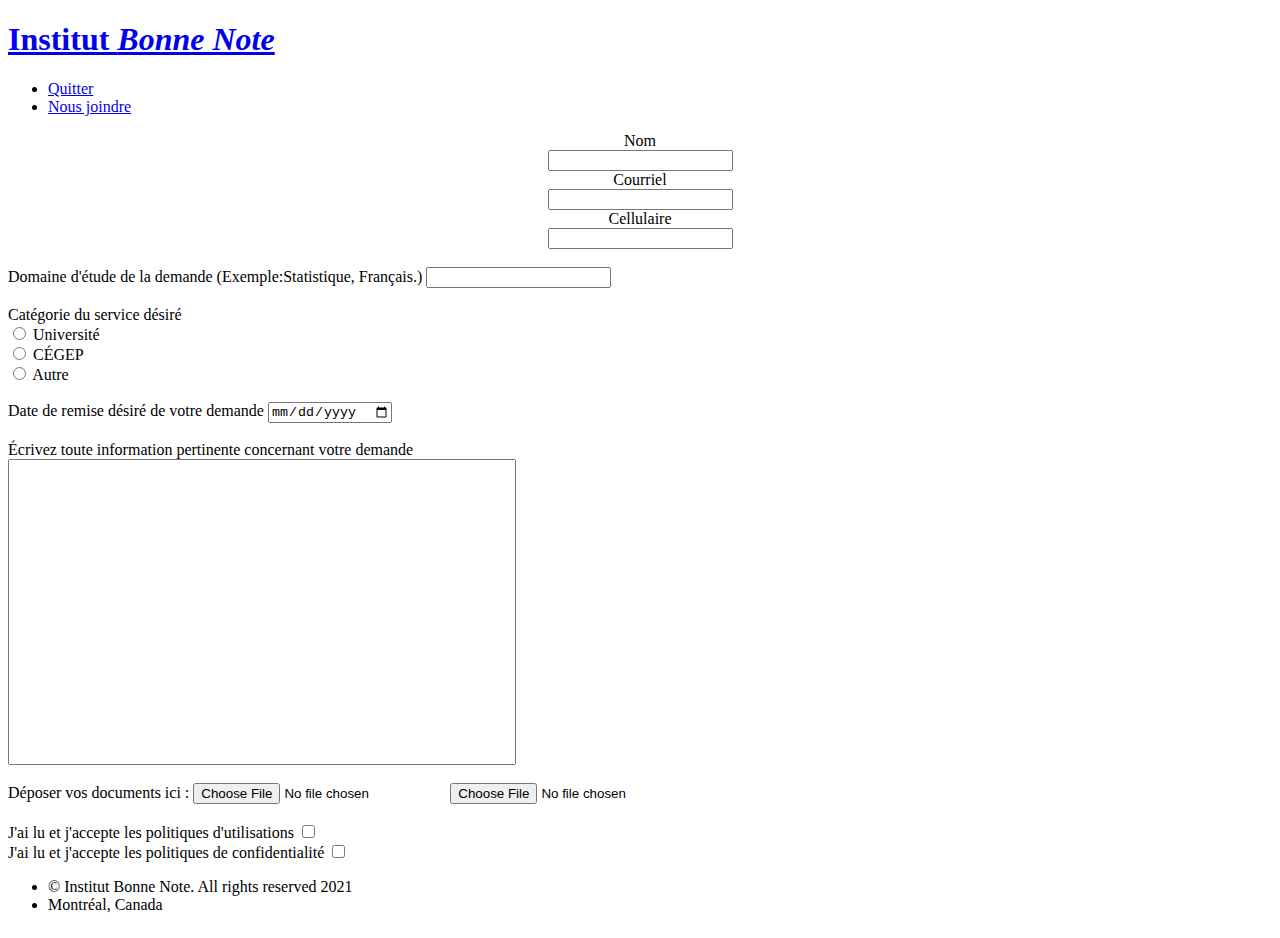
<file: SubmissionForm.html>
<!DOCTYPE HTML>

<html>
	<head>
		<title>No Sidebar - Arcana by HTML5 UP</title>
		<meta charset="utf-8" />


	</head>

	<body>
		<section>




<header>
	<h1><a href="index.html">Institut <em>Bonne Note</em></a></h1>
</header>

<div class="">
	<ul>
		<li><a href="index.html">Quitter</a></li>

		<li class="current"><a href="contact.html">Nous joindre</a></li>
	</ul>

</div>






</section>
			<!-- Main -->
<table>


				<div>
			<center>

			<Label>Nom</Label> <br>


					<input type="text"> <br>
					<label for="">Courriel</label> <br>


				<input type="email" name="" value=""> <br>
				<label for="">Cellulaire</label> <br>



				<input type="text" name="" value=""></center>
				 <br>
			<li>	<label for="">Domaine d'étude de la demande (Exemple:Statistique, Français.)</label>
				<input type="text" name="" value=""></li> <br>
				<label for="">Catégorie du service désiré</label> <br>

<input type="radio" id="University" name="level" value="University">
  <label for="university">Université</label><br>
  <input type="radio" id="CÉGEP" name="level" value="CÉGEP">
  <label for="CÉGEP">CÉGEP</label><br>
  <input type="radio" id="autre" name="level" value="autre">
  <label for="other">Autre</label>
				 <br> <br>
				 <li><label for="">Date de remise désiré de votre demande</label>
<input type="date" name="" value="">
				 </li>
				 <br>
 <li><label for="">Écrivez toute information pertinente concernant votre demande</label> <br>
<input type="text" name="" value="" style="font-size:18pt;height:300px;width:500px;"> </li>


				 <br>
			<li><label for="myfile">Déposer vos documents ici :</label>
  <input type="file" id="myfile" name="myfile"> <input type="file" id="myfile" name="myfile"> </li>	  <br>
					<label>J'ai lu et j'accepte les politiques d'utilisations </label>
					<input type="checkbox" name="" value=""> <br>
					<label for="">J'ai lu et j'accepte les politiques de confidentialité</label> <input type="checkbox" name="" value="">
			</div>

			<!-- Footer -->


				<!-- Icons -->


				<!-- Copyright -->
					<div class="icons">
						<ul class="menu">
							<li>&copy; Institut Bonne Note. All rights reserved 2021</li><li><span>Montréal, Canada</span></a></li>
						</ul>
					</div>

			</div>

	</div>

	<!-- Scripts -->


</body>
</html>
</file>
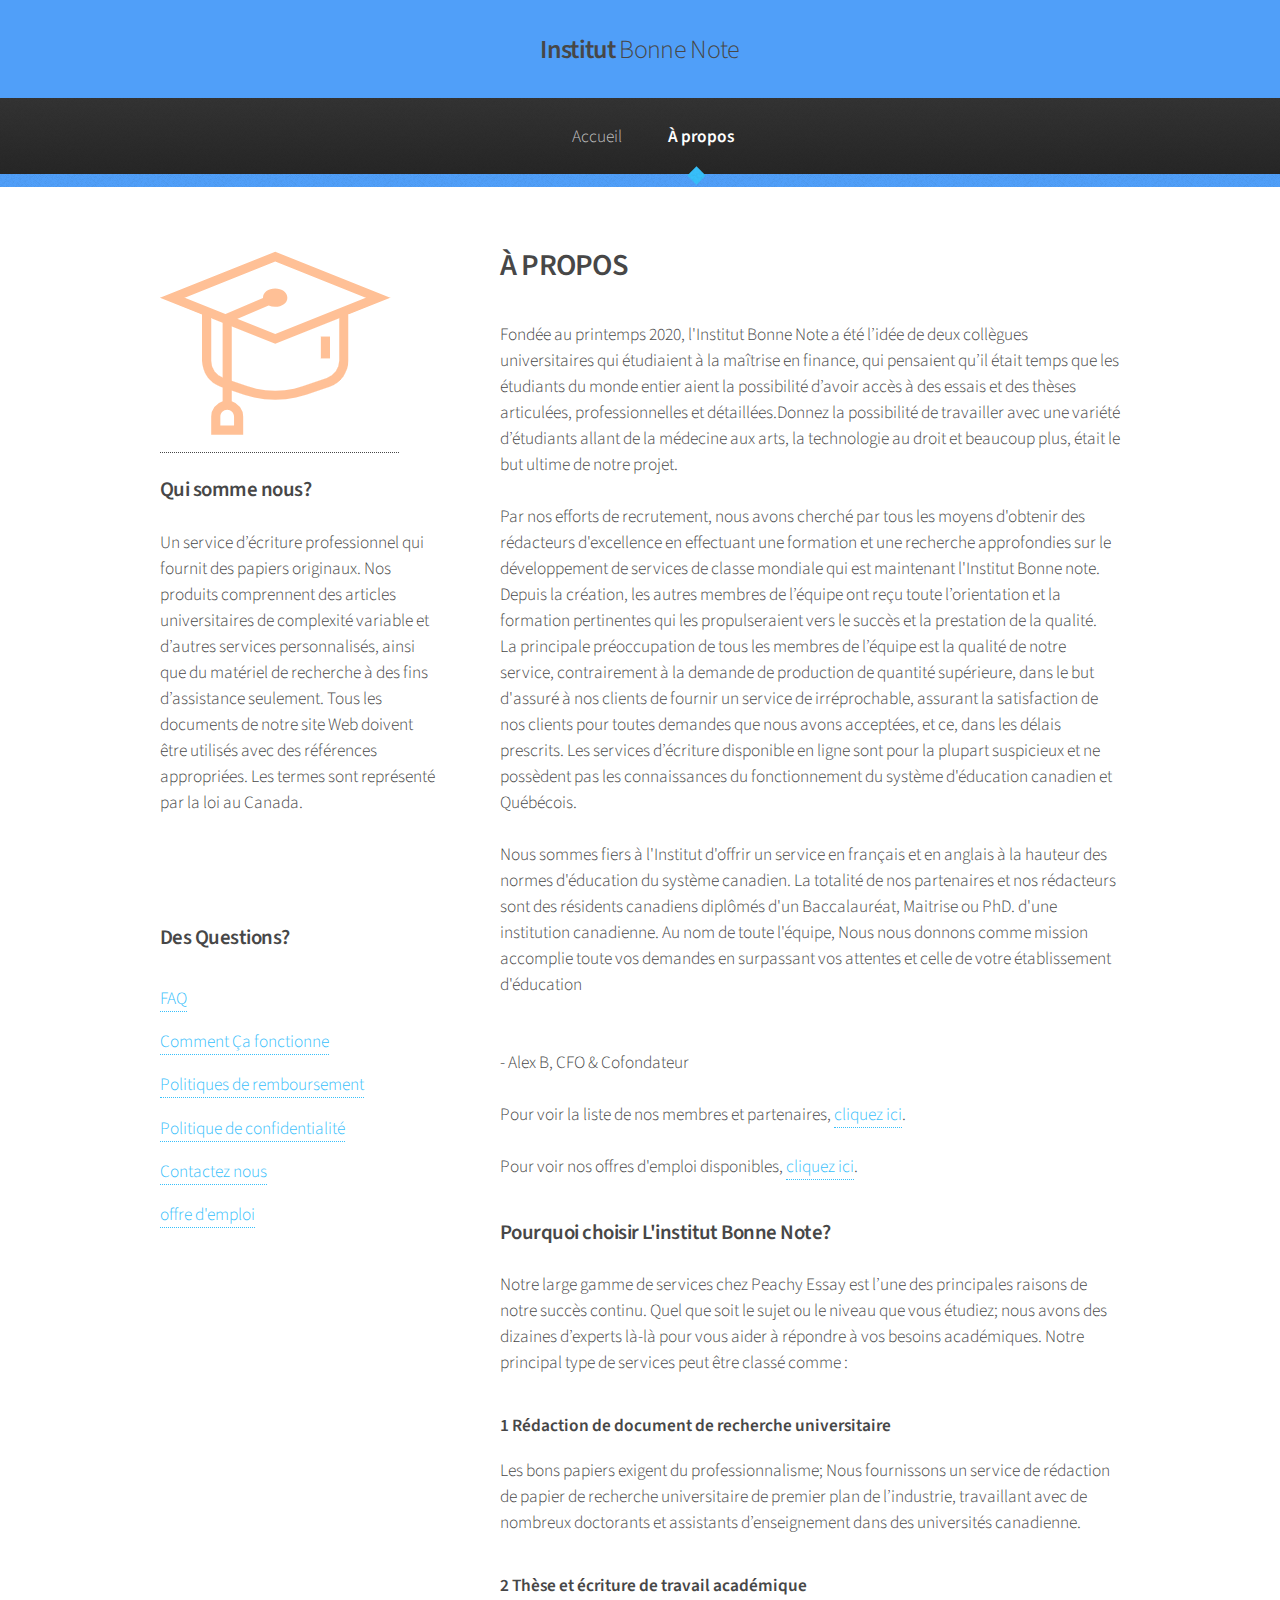
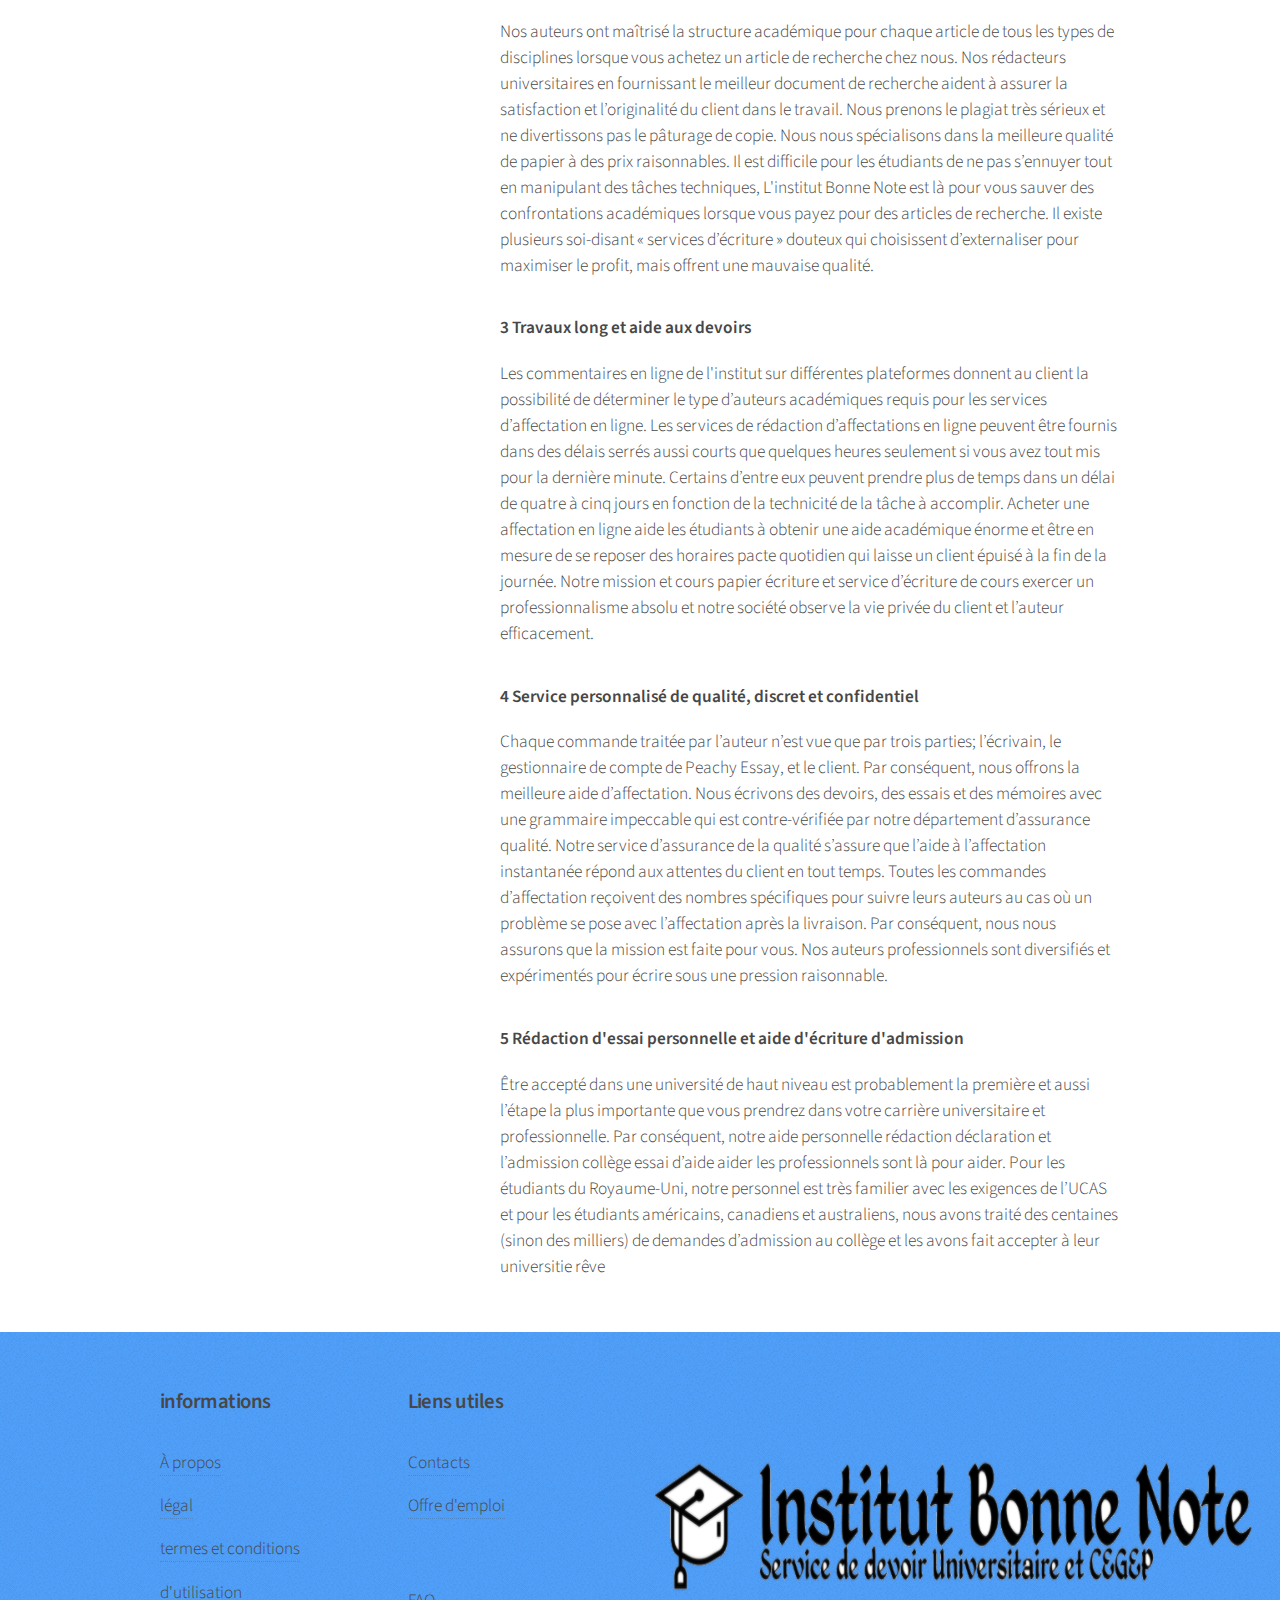
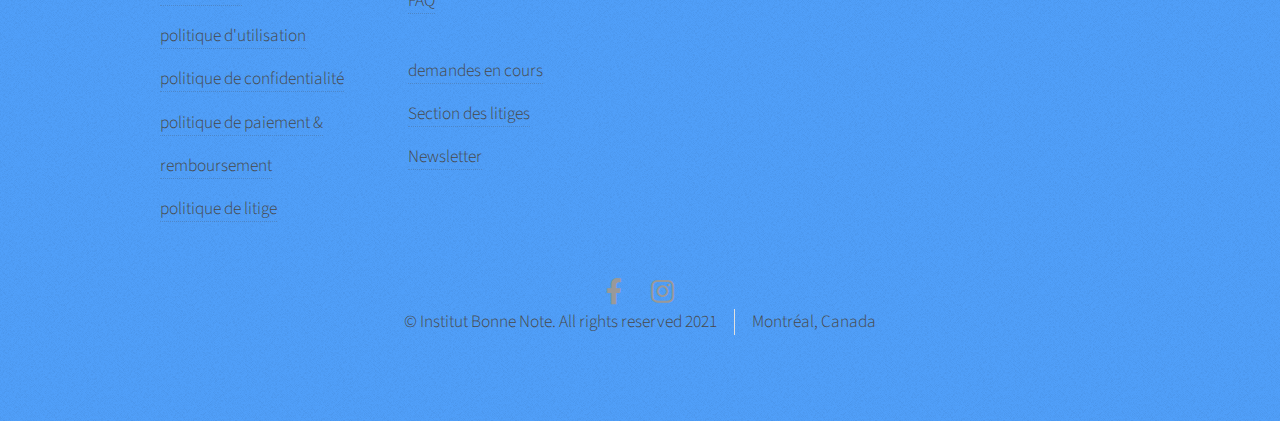
<file: à-propos.html>
<!DOCTYPE HTML>
<!--
	Arcana by HTML5 UP
	html5up.net | @ajlkn
	Free for personal and commercial use under the CCA 3.0 license (html5up.net/license)
-->
<html>
	<head>
		<title>Institut Bonne note</title>
		<meta charset="utf-8" />
		<meta name="viewport" content="width=device-width, initial-scale=1, user-scalable=no" />
		<link rel="stylesheet" href="assets/css/main.css" />
	</head>
	<body class="is-preload">
		<div id="page-wrapper">

			<!-- Header -->
				<div id="header">

					<!-- Logo -->
						<h1><a href="index.html" id="logo">Institut <em>Bonne Note</em></a></h1>

					<!-- Nav -->
						<nav id="nav">
							<ul>
								<li><a href="index.html">Accueil</a></li>

								<li class="current"><a href="à-propos.html">À propos</a></li>

							</ul>
						</nav>

				</div>

			<!-- Main -->
				<section class="wrapper style1">
					<div class="container">
						<div class="row gtr-200">
							<div class="col-4 col-12-narrower">
								<div id="sidebar">

									<!-- Sidebar -->

										<section>
											<h1><a href="index.html" id="logo"><img src="images/logo33.png" alt=""></a></h1>
											<h3>Qui somme nous?</h3>
											<p>
Un service d’écriture professionnel qui fournit des papiers originaux.
Nos produits comprennent des articles universitaires de complexité variable et d’autres services personnalisés,
ainsi que du matériel de recherche à des fins d’assistance seulement.
Tous les documents de notre site Web doivent être utilisés avec des références appropriées. Les termes sont représenté par la loi au Canada.

											</p>
											<footer>
												<!-- <a href="#" class="button">Continue Reading</a> -->
											</footer>
										</section>

										<section>
											<br><br>
											<h3>Des Questions?</h3>
											<ul class="links">
												<li><a href="#">FAQ</a></li>
												<li><a href="#">Comment Ça fonctionne</a></li>
												<li><a href="#">Politiques de remboursement</a></li>
												<li><a href="#">Politique de confidentialité</a></li>
												<li><a href="#">Contactez nous</a></li>
												<li><a href="#">offre d'emploi</a></li>

											</ul>
											<footer>

											</footer>
										</section>

								</div>
							</div>
							<div class="col-8  col-12-narrower imp-narrower">
								<div id="content">

									<!-- Content -->

										<article>
											<header>
												<h2>À PROPOS</h2>

											</header>

											 <p>Fondée au printemps 2020, l'Institut Bonne Note a été l’idée de deux collègues universitaires qui étudiaient à la maîtrise en finance, qui pensaient qu’il était temps que les étudiants du monde entier aient la possibilité d’avoir accès à des essais et des thèses articulées, professionnelles et détaillées.Donnez la possibilité de travailler avec une variété d’étudiants allant de la médecine aux arts, la technologie au droit et beaucoup plus, était le but ultime de notre projet.
<br><br> Par nos efforts de recrutement, nous  avons cherché par tous les moyens d'obtenir des rédacteurs d'excellence  en effectuant une formation et une recherche approfondies sur le développement de services de classe mondiale qui est maintenant l'Institut Bonne note. Depuis la création, les autres membres de l’équipe ont reçu toute l’orientation et la formation pertinentes qui les propulseraient vers le succès et la prestation de la qualité. <br>

La principale préoccupation de tous les membres de l’équipe est la qualité de notre service, contrairement à la demande de production de quantité supérieure, dans le but d'assuré à nos clients de fournir un service de irréprochable, assurant la satisfaction de nos clients pour toutes demandes que nous avons acceptées, et ce, dans les délais prescrits.
Les services d’écriture disponible en ligne sont pour la plupart suspicieux et ne possèdent pas les connaissances du fonctionnement du système d'éducation canadien et Québécois. <br><br>
Nous sommes fiers à l'Institut d'offrir un service en français et en anglais à la hauteur des normes d'éducation du système canadien. La totalité de nos partenaires et nos rédacteurs sont des résidents canadiens diplômés d'un Baccalauréat, Maitrise ou PhD. d'une institution canadienne.
Au nom de toute l'équipe,
Nous nous donnons comme mission accomplie toute vos demandes en surpassant vos attentes et celle de votre établissement d'éducation
<br><br><br>- Alex B,  CFO & Cofondateur
<br><br>

Pour voir la liste de nos membres et partenaires, <a href="<lin>cliquez ici</lin>">cliquez ici</a>. <br> <br>
Pour voir nos offres d'emploi disponibles, <a href="404">cliquez ici</a>.</p>

											<h3>Pourquoi choisir L'institut Bonne Note?</h3>
											<p>

Notre large gamme de services chez Peachy Essay est l’une des principales raisons de notre succès continu.
Quel que soit le sujet ou le niveau que vous étudiez; nous avons des dizaines d’experts là-là pour vous aider à répondre à vos besoins académiques.

Notre principal type de services peut être classé comme :

<br> <h4> 1 Rédaction de document de recherche universitaire</h4>
Les bons papiers exigent du professionnalisme;
Nous fournissons un service de rédaction de papier de recherche universitaire de premier plan de l’industrie,
travaillant avec de nombreux doctorants et assistants d’enseignement dans des universités canadienne.

 </p>

											<p> <h4>2 Thèse et écriture de travail académique</h4>
Nos auteurs ont maîtrisé la structure académique pour chaque article de tous les types de disciplines
lorsque vous achetez un article de recherche chez nous. Nos rédacteurs universitaires en fournissant
le meilleur document de recherche aident à assurer la satisfaction et l’originalité du client dans le travail.
Nous prenons le plagiat très sérieux et ne divertissons pas le pâturage de copie.
Nous nous spécialisons dans la meilleure qualité de papier à des prix raisonnables.
Il est difficile pour les étudiants de ne pas s’ennuyer tout en manipulant des tâches techniques,
L'institut Bonne Note est là pour vous sauver des confrontations académiques lorsque vous payez pour des articles de recherche.

Il existe plusieurs soi-disant « services d’écriture » douteux qui choisissent d’externaliser pour maximiser le profit, mais offrent une mauvaise qualité.

</p>
<p>
	<h4>3 Travaux long et aide aux devoirs</h4>

Les commentaires en ligne de l'institut sur différentes plateformes donnent au client la possibilité de déterminer le type d’auteurs
académiques requis pour les services d’affectation en ligne.
 Les services de rédaction d’affectations en ligne peuvent être fournis dans des délais serrés aussi courts que quelques heures seulement
 si vous avez tout mis pour la dernière minute. Certains d’entre eux peuvent prendre plus de temps dans un délai de quatre à cinq jours
 en fonction de la technicité de la tâche à accomplir.
 Acheter une affectation en ligne aide les étudiants à obtenir une aide académique énorme et être en mesure de se reposer des horaires pacte quotidien
 qui laisse un client épuisé à la fin de la journée.
 Notre mission et cours papier écriture et service d’écriture de cours exercer un professionnalisme
 absolu et notre société observe la vie privée du client et l’auteur efficacement.


</p>
<p><h4>4 Service personnalisé de qualité, discret et confidentiel</h4>
	Chaque commande traitée par l’auteur n’est vue que par trois parties;
	l’écrivain, le gestionnaire de compte de Peachy Essay, et le client.
	 Par conséquent, nous offrons la meilleure aide d’affectation.
	 Nous écrivons des devoirs, des essais et des mémoires avec une grammaire impeccable qui est contre-vérifiée par notre département d’assurance qualité.
	 Notre service d’assurance de la qualité s’assure que l’aide à l’affectation instantanée répond aux attentes du client en tout temps.
	Toutes les commandes d’affectation reçoivent des nombres spécifiques pour suivre leurs auteurs au cas où un problème se pose avec l’affectation après la livraison. Par conséquent, nous nous assurons que la mission est faite pour vous. Nos auteurs professionnels sont diversifiés et expérimentés pour écrire sous une pression raisonnable.

</p>
<p><h4>5 Rédaction d'essai personnelle et aide d'écriture d'admission</h4>
Être accepté dans une université de haut niveau est probablement la première et aussi l’étape la plus importante
 que vous prendrez dans votre carrière universitaire et professionnelle.
 Par conséquent, notre aide personnelle rédaction déclaration et l’admission collège essai d’aide aider les professionnels sont là pour aider.
 Pour les étudiants du Royaume-Uni, notre personnel est très familier avec les exigences de l’UCAS et pour les étudiants américains,
 canadiens et australiens, nous avons traité des centaines (sinon des milliers)
 de demandes d’admission au collège et les avons fait accepter à leur universitie rêve

</p>
										</article>

								</div>
							</div>
						</div>
					</div>
				</section>

			<!-- Footer -->
			<div id="footer">
				<div class="container">
					<div class="row">
						<section class="col-3 col-6-narrower col-12-mobilep">
							<h3>informations</h3>
							<ul class="links">
								<li><a href="#">À propos</a></li>
								<li><a href="#">légal</a></li>
								<li><a href="#">termes et conditions d'utilisation</a></li>
								<li><a href="#">politique d'utilisation</a></li>
								<li><a href="#">politique de confidentialité</a></li>
								<li><a href="#">politique de paiement & remboursement</a></li>
								<li><a href="#">politique de litige</a></li>
							</ul>
						</section>
						<section class="col-3 col-6-narrower col-12-mobilep">
							<h3>Liens utiles</h3>
							<ul class="links">
								<li><a href="#">Contacts</a></li>
								<li><a href="#"> Offre d'emploi</a></li> <br><br>
								<li><a href="#">FAQ</a></li> <br>
								<li><a href="#">demandes en cours</a></li>
								<li><a href="#">Section des litiges</a></li>
								<li><a href="#">Newsletter</a></li>

							</ul>
						</section>
						<section class="col-6 col-12-narrower">
								<br><br>

								<div class="row gtr-50">



										<img src="images/12311.png" alt="">


								</div>

						</section>
					</div>
				</div>

				<!-- Icons -->
					<ul class="icons">

						<li><a href="#" class="icon brands fa-facebook-f"><span class="label">Facebook</span></a></li>
						<li><a href="#" class="icon brands fa-instagram"><span class="label">Instagram</span></a></li>


					</ul>

				<!-- Copyright -->
					<div class="icons">
						<ul class="menu">
							<li>&copy; Institut Bonne Note. All rights reserved 2021</li><li><span>Montréal, Canada</span></a></li>
						</ul>
					</div>

			</div>

	</div>

	<!-- Scripts -->
		<script src="assets/js/jquery.min.js"></script>
		<script src="assets/js/jquery.dropotron.min.js"></script>
		<script src="assets/js/browser.min.js"></script>
		<script src="assets/js/breakpoints.min.js"></script>
		<script src="assets/js/util.js"></script>
		<script src="assets/js/main.js"></script>

</body>
</html>
</file>
<file: assets/css/main.css>
@import url("fontawesome-all.min.css");
@import url("https://fonts.googleapis.com/css?family=Source+Sans+Pro:300,300italic,600,600italic");

/*
	Arcana by HTML5 UP
	html5up.net | @ajlkn
	Free for personal and commercial use under the CCA 3.0 license (html5up.net/license)
*/

html, body, div, span, applet, object,
iframe, h1, h2, h3, h4, h5, h6, p, blockquote,
pre, a, abbr, acronym, address, big, cite,
code, del, dfn, em, img, ins, kbd, q, s, samp,
small, strike, strong, sub, sup, tt, var, b,
u, i, center, dl, dt, dd, ol, ul, li, fieldset,
form, label, legend, table, caption, tbody,
tfoot, thead, tr, th, td, article, aside,
canvas, details, embed, figure, figcaption,
footer, header, hgroup, menu, nav, output, ruby,
section, summary, time, mark, audio, video {
	margin: 0;
	padding: 0;
	border: 0;
	font-size: 100%;
	font: inherit;
	vertical-align: baseline;}

article, aside, details, figcaption, figure,
footer, header, hgroup, menu, nav, section {
	display: block;}

body {
	line-height: 1;
}

ol, ul {
	list-style: none;
}

blockquote, q {
	quotes: none;
}

	blockquote:before, blockquote:after, q:before, q:after {
		content: '';
		content: none;
	}

table {
	border-collapse: collapse;
	border-spacing: 0;
}

body {
	-webkit-text-size-adjust: none;
}

mark {
	background-color: transparent;
	color: inherit;
}

input::-moz-focus-inner {
	border: 0;
	padding: 0;
}

input, select, textarea {
	-moz-appearance: none;
	-webkit-appearance: none;
	-ms-appearance: none;
	appearance: none;
}

/* Basic */

	html {
		box-sizing: border-box;
	}

	*, *:before, *:after {
		box-sizing: inherit;
	}

	body {
		background: #509ff9 url("images/bg01.png");
	}

		body.is-preload *, body.is-preload *:before, body.is-preload *:after {
			-moz-animation: none !important;
			-webkit-animation: none !important;
			-ms-animation: none !important;
			animation: none !important;
			-moz-transition: none !important;
			-webkit-transition: none !important;
			-ms-transition: none !important;
			transition: none !important;
		}

	body, input, select, textarea {
		color: #474747;
		font-family: 'Source Sans Pro', sans-serif;
		font-size: 16pt;
		font-weight: 300;
		line-height: 1.65em;
	}

	a {
		-moz-transition: color 0.2s ease-in-out, border-color 0.2s ease-in-out, opacity 0.2s ease-in-out;
		-webkit-transition: color 0.2s ease-in-out, border-color 0.2s ease-in-out, opacity 0.2s ease-in-out;
		-ms-transition: color 0.2s ease-in-out, border-color 0.2s ease-in-out, opacity 0.2s ease-in-out;
		transition: color 0.2s ease-in-out, border-color 0.2s ease-in-out, opacity 0.2s ease-in-out;
		color: #37c0fb;
		text-decoration: none;
		border-bottom: dotted 1px;
	}

		a:hover {
			color: #37c0fb;
			border-bottom-color: transparent;
		}

	strong, b {
		font-weight: 600;
	}

	em, i {
		font-style: italic;
	}

	p, ul, ol, dl, table, blockquote {
		margin: 0 0 2em 0;
	}

	h1, h2, h3, h4, h5, h6 {
		color: inherit;
		font-weight: 600;
		line-height: 1.75em;
		margin-bottom: 1em;
	}

		h1 a, h2 a, h3 a, h4 a, h5 a, h6 a {
			color: inherit;
			text-decoration: none;
		}

		h1 em, h2 em, h3 em, h4 em, h5 em, h6 em {
			font-style: normal;
			font-weight: 300;
		}

	h2 {
		font-size: 1.75em;
		letter-spacing: -0.025em;
	}

	h3 {
		font-size: 1.2em;
		letter-spacing: -0.025em;
	}

	sub {
		font-size: 0.8em;
		position: relative;
		top: 0.5em;
	}

	sup {
		font-size: 0.8em;
		position: relative;
		top: -0.5em;
	}

	hr {
		border-top: solid 1px #e0e0e0;
		border: 0;
		margin-bottom: 1.5em;
	}

	blockquote {
		border-left: solid 0.5em #e0e0e0;
		font-style: italic;
		padding: 1em 0 1em 2em;
	}

/* Container */

	.container {
		margin: 0 auto;
		max-width: 100%;
		width: 1400px;
	}

		@media screen and (max-width: 1680px) {

			.container {
				width: 1200px;
			}

		}

		@media screen and (max-width: 1280px) {

			.container {
				width: 960px;
			}

		}

		@media screen and (max-width: 980px) {

			.container {
				width: 95%;
			}

		}

		@media screen and (max-width: 840px) {

			.container {
				width: 95%;
			}

		}

		@media screen and (max-width: 736px) {

			.container {
				width: 90%;
			}

		}

		@media screen and (max-width: 480px) {

			.container {
				width: 100%;
			}

		}

/* Row */

	.row {
		display: flex;
		flex-wrap: wrap;
		box-sizing: border-box;
		align-items: stretch;
	}

		.row > * {
			box-sizing: border-box;
		}

		.row.gtr-uniform > * > :last-child {
			margin-bottom: 0;
		}

		.row.aln-left {
			justify-content: flex-start;
		}

		.row.aln-center {
			justify-content: center;
		}

		.row.aln-right {
			justify-content: flex-end;
		}

		.row.aln-top {
			align-items: flex-start;
		}

		.row.aln-middle {
			align-items: center;
		}

		.row.aln-bottom {
			align-items: flex-end;
		}

		.row > .imp {
			order: -1;
		}

		.row > .col-1 {
			width: 8.33333%;
		}

		.row > .off-1 {
			margin-left: 8.33333%;
		}

		.row > .col-2 {
			width: 16.66667%;
		}

		.row > .off-2 {
			margin-left: 16.66667%;
		}

		.row > .col-3 {
			width: 25%;
		}

		.row > .off-3 {
			margin-left: 25%;
		}

		.row > .col-4 {
			width: 33.33333%;
		}

		.row > .off-4 {
			margin-left: 33.33333%;
		}

		.row > .col-5 {
			width: 41.66667%;
		}

		.row > .off-5 {
			margin-left: 41.66667%;
		}

		.row > .col-6 {
			width: 50%;
		}

		.row > .off-6 {
			margin-left: 50%;
		}

		.row > .col-7 {
			width: 58.33333%;
		}

		.row > .off-7 {
			margin-left: 58.33333%;
		}

		.row > .col-8 {
			width: 66.66667%;
		}

		.row > .off-8 {
			margin-left: 66.66667%;
		}

		.row > .col-9 {
			width: 75%;
		}

		.row > .off-9 {
			margin-left: 75%;
		}

		.row > .col-10 {
			width: 83.33333%;
		}

		.row > .off-10 {
			margin-left: 83.33333%;
		}

		.row > .col-11 {
			width: 91.66667%;
		}

		.row > .off-11 {
			margin-left: 91.66667%;
		}

		.row > .col-12 {
			width: 100%;
		}

		.row > .off-12 {
			margin-left: 100%;
		}

		.row.gtr-0 {
			margin-top: 0px;
			margin-left: 0px;
		}

			.row.gtr-0 > * {
				padding: 0px 0 0 0px;
			}

			.row.gtr-0.gtr-uniform {
				margin-top: 0px;
			}

				.row.gtr-0.gtr-uniform > * {
					padding-top: 0px;
				}

		.row.gtr-25 {
			margin-top: -12.5px;
			margin-left: -12.5px;
		}

			.row.gtr-25 > * {
				padding: 12.5px 0 0 12.5px;
			}

			.row.gtr-25.gtr-uniform {
				margin-top: -12.5px;
			}

				.row.gtr-25.gtr-uniform > * {
					padding-top: 12.5px;
				}

		.row.gtr-50 {
			margin-top: -25px;
			margin-left: -25px;
		}

			.row.gtr-50 > * {
				padding: 25px 0 0 25px;
			}

			.row.gtr-50.gtr-uniform {
				margin-top: -25px;
			}

				.row.gtr-50.gtr-uniform > * {
					padding-top: 25px;
				}

		.row {
			margin-top: -50px;
			margin-left: -50px;
		}

			.row > * {
				padding: 50px 0 0 50px;
			}

			.row.gtr-uniform {
				margin-top: -50px;
			}

				.row.gtr-uniform > * {
					padding-top: 50px;
				}

		.row.gtr-150 {
			margin-top: -75px;
			margin-left: -75px;
		}

			.row.gtr-150 > * {
				padding: 75px 0 0 75px;
			}

			.row.gtr-150.gtr-uniform {
				margin-top: -75px;
			}

				.row.gtr-150.gtr-uniform > * {
					padding-top: 75px;
				}

		.row.gtr-200 {
			margin-top: -100px;
			margin-left: -100px;
		}

			.row.gtr-200 > * {
				padding: 100px 0 0 100px;
			}

			.row.gtr-200.gtr-uniform {
				margin-top: -100px;
			}

				.row.gtr-200.gtr-uniform > * {
					padding-top: 100px;
				}

		@media screen and (max-width: 1680px) {

			.row {
				display: flex;
				flex-wrap: wrap;
				box-sizing: border-box;
				align-items: stretch;
			}

				.row > * {
					box-sizing: border-box;
				}

				.row.gtr-uniform > * > :last-child {
					margin-bottom: 0;
				}

				.row.aln-left {
					justify-content: flex-start;
				}

				.row.aln-center {
					justify-content: center;
				}

				.row.aln-right {
					justify-content: flex-end;
				}

				.row.aln-top {
					align-items: flex-start;
				}

				.row.aln-middle {
					align-items: center;
				}

				.row.aln-bottom {
					align-items: flex-end;
				}

				.row > .imp-wide {
					order: -1;
				}

				.row > .col-1-wide {
					width: 8.33333%;
				}

				.row > .off-1-wide {
					margin-left: 8.33333%;
				}

				.row > .col-2-wide {
					width: 16.66667%;
				}

				.row > .off-2-wide {
					margin-left: 16.66667%;
				}

				.row > .col-3-wide {
					width: 25%;
				}

				.row > .off-3-wide {
					margin-left: 25%;
				}

				.row > .col-4-wide {
					width: 33.33333%;
				}

				.row > .off-4-wide {
					margin-left: 33.33333%;
				}

				.row > .col-5-wide {
					width: 41.66667%;
				}

				.row > .off-5-wide {
					margin-left: 41.66667%;
				}

				.row > .col-6-wide {
					width: 50%;
				}

				.row > .off-6-wide {
					margin-left: 50%;
				}

				.row > .col-7-wide {
					width: 58.33333%;
				}

				.row > .off-7-wide {
					margin-left: 58.33333%;
				}

				.row > .col-8-wide {
					width: 66.66667%;
				}

				.row > .off-8-wide {
					margin-left: 66.66667%;
				}

				.row > .col-9-wide {
					width: 75%;
				}

				.row > .off-9-wide {
					margin-left: 75%;
				}

				.row > .col-10-wide {
					width: 83.33333%;
				}

				.row > .off-10-wide {
					margin-left: 83.33333%;
				}

				.row > .col-11-wide {
					width: 91.66667%;
				}

				.row > .off-11-wide {
					margin-left: 91.66667%;
				}

				.row > .col-12-wide {
					width: 100%;
				}

				.row > .off-12-wide {
					margin-left: 100%;
				}

				.row.gtr-0 {
					margin-top: 0px;
					margin-left: 0px;
				}

					.row.gtr-0 > * {
						padding: 0px 0 0 0px;
					}

					.row.gtr-0.gtr-uniform {
						margin-top: 0px;
					}

						.row.gtr-0.gtr-uniform > * {
							padding-top: 0px;
						}

				.row.gtr-25 {
					margin-top: -10px;
					margin-left: -10px;
				}

					.row.gtr-25 > * {
						padding: 10px 0 0 10px;
					}

					.row.gtr-25.gtr-uniform {
						margin-top: -10px;
					}

						.row.gtr-25.gtr-uniform > * {
							padding-top: 10px;
						}

				.row.gtr-50 {
					margin-top: -20px;
					margin-left: -20px;
				}

					.row.gtr-50 > * {
						padding: 20px 0 0 20px;
					}

					.row.gtr-50.gtr-uniform {
						margin-top: -20px;
					}

						.row.gtr-50.gtr-uniform > * {
							padding-top: 20px;
						}

				.row {
					margin-top: -40px;
					margin-left: -40px;
				}

					.row > * {
						padding: 40px 0 0 40px;
					}

					.row.gtr-uniform {
						margin-top: -40px;
					}

						.row.gtr-uniform > * {
							padding-top: 40px;
						}

				.row.gtr-150 {
					margin-top: -60px;
					margin-left: -60px;
				}

					.row.gtr-150 > * {
						padding: 60px 0 0 60px;
					}

					.row.gtr-150.gtr-uniform {
						margin-top: -60px;
					}

						.row.gtr-150.gtr-uniform > * {
							padding-top: 60px;
						}

				.row.gtr-200 {
					margin-top: -80px;
					margin-left: -80px;
				}

					.row.gtr-200 > * {
						padding: 80px 0 0 80px;
					}

					.row.gtr-200.gtr-uniform {
						margin-top: -80px;
					}

						.row.gtr-200.gtr-uniform > * {
							padding-top: 80px;
						}

		}

		@media screen and (max-width: 1280px) {

			.row {
				display: flex;
				flex-wrap: wrap;
				box-sizing: border-box;
				align-items: stretch;
			}

				.row > * {
					box-sizing: border-box;
				}

				.row.gtr-uniform > * > :last-child {
					margin-bottom: 0;
				}

				.row.aln-left {
					justify-content: flex-start;
				}

				.row.aln-center {
					justify-content: center;
				}

				.row.aln-right {
					justify-content: flex-end;
				}

				.row.aln-top {
					align-items: flex-start;
				}

				.row.aln-middle {
					align-items: center;
				}

				.row.aln-bottom {
					align-items: flex-end;
				}

				.row > .imp-normal {
					order: -1;
				}

				.row > .col-1-normal {
					width: 8.33333%;
				}

				.row > .off-1-normal {
					margin-left: 8.33333%;
				}

				.row > .col-2-normal {
					width: 16.66667%;
				}

				.row > .off-2-normal {
					margin-left: 16.66667%;
				}

				.row > .col-3-normal {
					width: 25%;
				}

				.row > .off-3-normal {
					margin-left: 25%;
				}

				.row > .col-4-normal {
					width: 33.33333%;
				}

				.row > .off-4-normal {
					margin-left: 33.33333%;
				}

				.row > .col-5-normal {
					width: 41.66667%;
				}

				.row > .off-5-normal {
					margin-left: 41.66667%;
				}

				.row > .col-6-normal {
					width: 50%;
				}

				.row > .off-6-normal {
					margin-left: 50%;
				}

				.row > .col-7-normal {
					width: 58.33333%;
				}

				.row > .off-7-normal {
					margin-left: 58.33333%;
				}

				.row > .col-8-normal {
					width: 66.66667%;
				}

				.row > .off-8-normal {
					margin-left: 66.66667%;
				}

				.row > .col-9-normal {
					width: 75%;
				}

				.row > .off-9-normal {
					margin-left: 75%;
				}

				.row > .col-10-normal {
					width: 83.33333%;
				}

				.row > .off-10-normal {
					margin-left: 83.33333%;
				}

				.row > .col-11-normal {
					width: 91.66667%;
				}

				.row > .off-11-normal {
					margin-left: 91.66667%;
				}

				.row > .col-12-normal {
					width: 100%;
				}

				.row > .off-12-normal {
					margin-left: 100%;
				}

				.row.gtr-0 {
					margin-top: 0px;
					margin-left: 0px;
				}

					.row.gtr-0 > * {
						padding: 0px 0 0 0px;
					}

					.row.gtr-0.gtr-uniform {
						margin-top: 0px;
					}

						.row.gtr-0.gtr-uniform > * {
							padding-top: 0px;
						}

				.row.gtr-25 {
					margin-top: -7.5px;
					margin-left: -7.5px;
				}

					.row.gtr-25 > * {
						padding: 7.5px 0 0 7.5px;
					}

					.row.gtr-25.gtr-uniform {
						margin-top: -7.5px;
					}

						.row.gtr-25.gtr-uniform > * {
							padding-top: 7.5px;
						}

				.row.gtr-50 {
					margin-top: -15px;
					margin-left: -15px;
				}

					.row.gtr-50 > * {
						padding: 15px 0 0 15px;
					}

					.row.gtr-50.gtr-uniform {
						margin-top: -15px;
					}

						.row.gtr-50.gtr-uniform > * {
							padding-top: 15px;
						}

				.row {
					margin-top: -30px;
					margin-left: -30px;
				}

					.row > * {
						padding: 30px 0 0 30px;
					}

					.row.gtr-uniform {
						margin-top: -30px;
					}

						.row.gtr-uniform > * {
							padding-top: 30px;
						}

				.row.gtr-150 {
					margin-top: -45px;
					margin-left: -45px;
				}

					.row.gtr-150 > * {
						padding: 45px 0 0 45px;
					}

					.row.gtr-150.gtr-uniform {
						margin-top: -45px;
					}

						.row.gtr-150.gtr-uniform > * {
							padding-top: 45px;
						}

				.row.gtr-200 {
					margin-top: -60px;
					margin-left: -60px;
				}

					.row.gtr-200 > * {
						padding: 60px 0 0 60px;
					}

					.row.gtr-200.gtr-uniform {
						margin-top: -60px;
					}

						.row.gtr-200.gtr-uniform > * {
							padding-top: 60px;
						}

		}

		@media screen and (max-width: 980px) {

			.row {
				display: flex;
				flex-wrap: wrap;
				box-sizing: border-box;
				align-items: stretch;
			}

				.row > * {
					box-sizing: border-box;
				}

				.row.gtr-uniform > * > :last-child {
					margin-bottom: 0;
				}

				.row.aln-left {
					justify-content: flex-start;
				}

				.row.aln-center {
					justify-content: center;
				}

				.row.aln-right {
					justify-content: flex-end;
				}

				.row.aln-top {
					align-items: flex-start;
				}

				.row.aln-middle {
					align-items: center;
				}

				.row.aln-bottom {
					align-items: flex-end;
				}

				.row > .imp-narrow {
					order: -1;
				}

				.row > .col-1-narrow {
					width: 8.33333%;
				}

				.row > .off-1-narrow {
					margin-left: 8.33333%;
				}

				.row > .col-2-narrow {
					width: 16.66667%;
				}

				.row > .off-2-narrow {
					margin-left: 16.66667%;
				}

				.row > .col-3-narrow {
					width: 25%;
				}

				.row > .off-3-narrow {
					margin-left: 25%;
				}

				.row > .col-4-narrow {
					width: 33.33333%;
				}

				.row > .off-4-narrow {
					margin-left: 33.33333%;
				}

				.row > .col-5-narrow {
					width: 41.66667%;
				}

				.row > .off-5-narrow {
					margin-left: 41.66667%;
				}

				.row > .col-6-narrow {
					width: 50%;
				}

				.row > .off-6-narrow {
					margin-left: 50%;
				}

				.row > .col-7-narrow {
					width: 58.33333%;
				}

				.row > .off-7-narrow {
					margin-left: 58.33333%;
				}

				.row > .col-8-narrow {
					width: 66.66667%;
				}

				.row > .off-8-narrow {
					margin-left: 66.66667%;
				}

				.row > .col-9-narrow {
					width: 75%;
				}

				.row > .off-9-narrow {
					margin-left: 75%;
				}

				.row > .col-10-narrow {
					width: 83.33333%;
				}

				.row > .off-10-narrow {
					margin-left: 83.33333%;
				}

				.row > .col-11-narrow {
					width: 91.66667%;
				}

				.row > .off-11-narrow {
					margin-left: 91.66667%;
				}

				.row > .col-12-narrow {
					width: 100%;
				}

				.row > .off-12-narrow {
					margin-left: 100%;
				}

				.row.gtr-0 {
					margin-top: 0px;
					margin-left: 0px;
				}

					.row.gtr-0 > * {
						padding: 0px 0 0 0px;
					}

					.row.gtr-0.gtr-uniform {
						margin-top: 0px;
					}

						.row.gtr-0.gtr-uniform > * {
							padding-top: 0px;
						}

				.row.gtr-25 {
					margin-top: -7.5px;
					margin-left: -7.5px;
				}

					.row.gtr-25 > * {
						padding: 7.5px 0 0 7.5px;
					}

					.row.gtr-25.gtr-uniform {
						margin-top: -7.5px;
					}

						.row.gtr-25.gtr-uniform > * {
							padding-top: 7.5px;
						}

				.row.gtr-50 {
					margin-top: -15px;
					margin-left: -15px;
				}

					.row.gtr-50 > * {
						padding: 15px 0 0 15px;
					}

					.row.gtr-50.gtr-uniform {
						margin-top: -15px;
					}

						.row.gtr-50.gtr-uniform > * {
							padding-top: 15px;
						}

				.row {
					margin-top: -30px;
					margin-left: -30px;
				}

					.row > * {
						padding: 30px 0 0 30px;
					}

					.row.gtr-uniform {
						margin-top: -30px;
					}

						.row.gtr-uniform > * {
							padding-top: 30px;
						}

				.row.gtr-150 {
					margin-top: -45px;
					margin-left: -45px;
				}

					.row.gtr-150 > * {
						padding: 45px 0 0 45px;
					}

					.row.gtr-150.gtr-uniform {
						margin-top: -45px;
					}

						.row.gtr-150.gtr-uniform > * {
							padding-top: 45px;
						}

				.row.gtr-200 {
					margin-top: -60px;
					margin-left: -60px;
				}

					.row.gtr-200 > * {
						padding: 60px 0 0 60px;
					}

					.row.gtr-200.gtr-uniform {
						margin-top: -60px;
					}

						.row.gtr-200.gtr-uniform > * {
							padding-top: 60px;
						}

		}

		@media screen and (max-width: 840px) {

			.row {
				display: flex;
				flex-wrap: wrap;
				box-sizing: border-box;
				align-items: stretch;
			}

				.row > * {
					box-sizing: border-box;
				}

				.row.gtr-uniform > * > :last-child {
					margin-bottom: 0;
				}

				.row.aln-left {
					justify-content: flex-start;
				}

				.row.aln-center {
					justify-content: center;
				}

				.row.aln-right {
					justify-content: flex-end;
				}

				.row.aln-top {
					align-items: flex-start;
				}

				.row.aln-middle {
					align-items: center;
				}

				.row.aln-bottom {
					align-items: flex-end;
				}

				.row > .imp-narrower {
					order: -1;
				}

				.row > .col-1-narrower {
					width: 8.33333%;
				}

				.row > .off-1-narrower {
					margin-left: 8.33333%;
				}

				.row > .col-2-narrower {
					width: 16.66667%;
				}

				.row > .off-2-narrower {
					margin-left: 16.66667%;
				}

				.row > .col-3-narrower {
					width: 25%;
				}

				.row > .off-3-narrower {
					margin-left: 25%;
				}

				.row > .col-4-narrower {
					width: 33.33333%;
				}

				.row > .off-4-narrower {
					margin-left: 33.33333%;
				}

				.row > .col-5-narrower {
					width: 41.66667%;
				}

				.row > .off-5-narrower {
					margin-left: 41.66667%;
				}

				.row > .col-6-narrower {
					width: 50%;
				}

				.row > .off-6-narrower {
					margin-left: 50%;
				}

				.row > .col-7-narrower {
					width: 58.33333%;
				}

				.row > .off-7-narrower {
					margin-left: 58.33333%;
				}

				.row > .col-8-narrower {
					width: 66.66667%;
				}

				.row > .off-8-narrower {
					margin-left: 66.66667%;
				}

				.row > .col-9-narrower {
					width: 75%;
				}

				.row > .off-9-narrower {
					margin-left: 75%;
				}

				.row > .col-10-narrower {
					width: 83.33333%;
				}

				.row > .off-10-narrower {
					margin-left: 83.33333%;
				}

				.row > .col-11-narrower {
					width: 91.66667%;
				}

				.row > .off-11-narrower {
					margin-left: 91.66667%;
				}

				.row > .col-12-narrower {
					width: 100%;
				}

				.row > .off-12-narrower {
					margin-left: 100%;
				}

				.row.gtr-0 {
					margin-top: 0px;
					margin-left: 0px;
				}

					.row.gtr-0 > * {
						padding: 0px 0 0 0px;
					}

					.row.gtr-0.gtr-uniform {
						margin-top: 0px;
					}

						.row.gtr-0.gtr-uniform > * {
							padding-top: 0px;
						}

				.row.gtr-25 {
					margin-top: -7.5px;
					margin-left: -7.5px;
				}

					.row.gtr-25 > * {
						padding: 7.5px 0 0 7.5px;
					}

					.row.gtr-25.gtr-uniform {
						margin-top: -7.5px;
					}

						.row.gtr-25.gtr-uniform > * {
							padding-top: 7.5px;
						}

				.row.gtr-50 {
					margin-top: -15px;
					margin-left: -15px;
				}

					.row.gtr-50 > * {
						padding: 15px 0 0 15px;
					}

					.row.gtr-50.gtr-uniform {
						margin-top: -15px;
					}

						.row.gtr-50.gtr-uniform > * {
							padding-top: 15px;
						}

				.row {
					margin-top: -30px;
					margin-left: -30px;
				}

					.row > * {
						padding: 30px 0 0 30px;
					}

					.row.gtr-uniform {
						margin-top: -30px;
					}

						.row.gtr-uniform > * {
							padding-top: 30px;
						}

				.row.gtr-150 {
					margin-top: -45px;
					margin-left: -45px;
				}

					.row.gtr-150 > * {
						padding: 45px 0 0 45px;
					}

					.row.gtr-150.gtr-uniform {
						margin-top: -45px;
					}

						.row.gtr-150.gtr-uniform > * {
							padding-top: 45px;
						}

				.row.gtr-200 {
					margin-top: -60px;
					margin-left: -60px;
				}

					.row.gtr-200 > * {
						padding: 60px 0 0 60px;
					}

					.row.gtr-200.gtr-uniform {
						margin-top: -60px;
					}

						.row.gtr-200.gtr-uniform > * {
							padding-top: 60px;
						}

		}

		@media screen and (max-width: 736px) {

			.row {
				display: flex;
				flex-wrap: wrap;
				box-sizing: border-box;
				align-items: stretch;
			}

				.row > * {
					box-sizing: border-box;
				}

				.row.gtr-uniform > * > :last-child {
					margin-bottom: 0;
				}

				.row.aln-left {
					justify-content: flex-start;
				}

				.row.aln-center {
					justify-content: center;
				}

				.row.aln-right {
					justify-content: flex-end;
				}

				.row.aln-top {
					align-items: flex-start;
				}

				.row.aln-middle {
					align-items: center;
				}

				.row.aln-bottom {
					align-items: flex-end;
				}

				.row > .imp-mobile {
					order: -1;
				}

				.row > .col-1-mobile {
					width: 8.33333%;
				}

				.row > .off-1-mobile {
					margin-left: 8.33333%;
				}

				.row > .col-2-mobile {
					width: 16.66667%;
				}

				.row > .off-2-mobile {
					margin-left: 16.66667%;
				}

				.row > .col-3-mobile {
					width: 25%;
				}

				.row > .off-3-mobile {
					margin-left: 25%;
				}

				.row > .col-4-mobile {
					width: 33.33333%;
				}

				.row > .off-4-mobile {
					margin-left: 33.33333%;
				}

				.row > .col-5-mobile {
					width: 41.66667%;
				}

				.row > .off-5-mobile {
					margin-left: 41.66667%;
				}

				.row > .col-6-mobile {
					width: 50%;
				}

				.row > .off-6-mobile {
					margin-left: 50%;
				}

				.row > .col-7-mobile {
					width: 58.33333%;
				}

				.row > .off-7-mobile {
					margin-left: 58.33333%;
				}

				.row > .col-8-mobile {
					width: 66.66667%;
				}

				.row > .off-8-mobile {
					margin-left: 66.66667%;
				}

				.row > .col-9-mobile {
					width: 75%;
				}

				.row > .off-9-mobile {
					margin-left: 75%;
				}

				.row > .col-10-mobile {
					width: 83.33333%;
				}

				.row > .off-10-mobile {
					margin-left: 83.33333%;
				}

				.row > .col-11-mobile {
					width: 91.66667%;
				}

				.row > .off-11-mobile {
					margin-left: 91.66667%;
				}

				.row > .col-12-mobile {
					width: 100%;
				}

				.row > .off-12-mobile {
					margin-left: 100%;
				}

				.row.gtr-0 {
					margin-top: 0px;
					margin-left: 0px;
				}

					.row.gtr-0 > * {
						padding: 0px 0 0 0px;
					}

					.row.gtr-0.gtr-uniform {
						margin-top: 0px;
					}

						.row.gtr-0.gtr-uniform > * {
							padding-top: 0px;
						}

				.row.gtr-25 {
					margin-top: -5px;
					margin-left: -5px;
				}

					.row.gtr-25 > * {
						padding: 5px 0 0 5px;
					}

					.row.gtr-25.gtr-uniform {
						margin-top: -5px;
					}

						.row.gtr-25.gtr-uniform > * {
							padding-top: 5px;
						}

				.row.gtr-50 {
					margin-top: -10px;
					margin-left: -10px;
				}

					.row.gtr-50 > * {
						padding: 10px 0 0 10px;
					}

					.row.gtr-50.gtr-uniform {
						margin-top: -10px;
					}

						.row.gtr-50.gtr-uniform > * {
							padding-top: 10px;
						}

				.row {
					margin-top: -20px;
					margin-left: -20px;
				}

					.row > * {
						padding: 20px 0 0 20px;
					}

					.row.gtr-uniform {
						margin-top: -20px;
					}

						.row.gtr-uniform > * {
							padding-top: 20px;
						}

				.row.gtr-150 {
					margin-top: -30px;
					margin-left: -30px;
				}

					.row.gtr-150 > * {
						padding: 30px 0 0 30px;
					}

					.row.gtr-150.gtr-uniform {
						margin-top: -30px;
					}

						.row.gtr-150.gtr-uniform > * {
							padding-top: 30px;
						}

				.row.gtr-200 {
					margin-top: -40px;
					margin-left: -40px;
				}

					.row.gtr-200 > * {
						padding: 40px 0 0 40px;
					}

					.row.gtr-200.gtr-uniform {
						margin-top: -40px;
					}

						.row.gtr-200.gtr-uniform > * {
							padding-top: 40px;
						}

		}

		@media screen and (max-width: 480px) {

			.row {
				display: flex;
				flex-wrap: wrap;
				box-sizing: border-box;
				align-items: stretch;
			}

				.row > * {
					box-sizing: border-box;
				}

				.row.gtr-uniform > * > :last-child {
					margin-bottom: 0;
				}

				.row.aln-left {
					justify-content: flex-start;
				}

				.row.aln-center {
					justify-content: center;
				}

				.row.aln-right {
					justify-content: flex-end;
				}

				.row.aln-top {
					align-items: flex-start;
				}

				.row.aln-middle {
					align-items: center;
				}

				.row.aln-bottom {
					align-items: flex-end;
				}

				.row > .imp-mobilep {
					order: -1;
				}

				.row > .col-1-mobilep {
					width: 8.33333%;
				}

				.row > .off-1-mobilep {
					margin-left: 8.33333%;
				}

				.row > .col-2-mobilep {
					width: 16.66667%;
				}

				.row > .off-2-mobilep {
					margin-left: 16.66667%;
				}

				.row > .col-3-mobilep {
					width: 25%;
				}

				.row > .off-3-mobilep {
					margin-left: 25%;
				}

				.row > .col-4-mobilep {
					width: 33.33333%;
				}

				.row > .off-4-mobilep {
					margin-left: 33.33333%;
				}

				.row > .col-5-mobilep {
					width: 41.66667%;
				}

				.row > .off-5-mobilep {
					margin-left: 41.66667%;
				}

				.row > .col-6-mobilep {
					width: 50%;
				}

				.row > .off-6-mobilep {
					margin-left: 50%;
				}

				.row > .col-7-mobilep {
					width: 58.33333%;
				}

				.row > .off-7-mobilep {
					margin-left: 58.33333%;
				}

				.row > .col-8-mobilep {
					width: 66.66667%;
				}

				.row > .off-8-mobilep {
					margin-left: 66.66667%;
				}

				.row > .col-9-mobilep {
					width: 75%;
				}

				.row > .off-9-mobilep {
					margin-left: 75%;
				}

				.row > .col-10-mobilep {
					width: 83.33333%;
				}

				.row > .off-10-mobilep {
					margin-left: 83.33333%;
				}

				.row > .col-11-mobilep {
					width: 91.66667%;
				}

				.row > .off-11-mobilep {
					margin-left: 91.66667%;
				}

				.row > .col-12-mobilep {
					width: 100%;
				}

				.row > .off-12-mobilep {
					margin-left: 100%;
				}

				.row.gtr-0 {
					margin-top: 0px;
					margin-left: 0px;
				}

					.row.gtr-0 > * {
						padding: 0px 0 0 0px;
					}

					.row.gtr-0.gtr-uniform {
						margin-top: 0px;
					}

						.row.gtr-0.gtr-uniform > * {
							padding-top: 0px;
						}

				.row.gtr-25 {
					margin-top: -5px;
					margin-left: -5px;
				}

					.row.gtr-25 > * {
						padding: 5px 0 0 5px;
					}

					.row.gtr-25.gtr-uniform {
						margin-top: -5px;
					}

						.row.gtr-25.gtr-uniform > * {
							padding-top: 5px;
						}

				.row.gtr-50 {
					margin-top: -10px;
					margin-left: -10px;
				}

					.row.gtr-50 > * {
						padding: 10px 0 0 10px;
					}

					.row.gtr-50.gtr-uniform {
						margin-top: -10px;
					}

						.row.gtr-50.gtr-uniform > * {
							padding-top: 10px;
						}

				.row {
					margin-top: -20px;
					margin-left: -20px;
				}

					.row > * {
						padding: 20px 0 0 20px;
					}

					.row.gtr-uniform {
						margin-top: -20px;
					}

						.row.gtr-uniform > * {
							padding-top: 20px;
						}

				.row.gtr-150 {
					margin-top: -30px;
					margin-left: -30px;
				}

					.row.gtr-150 > * {
						padding: 30px 0 0 30px;
					}

					.row.gtr-150.gtr-uniform {
						margin-top: -30px;
					}

						.row.gtr-150.gtr-uniform > * {
							padding-top: 30px;
						}

				.row.gtr-200 {
					margin-top: -40px;
					margin-left: -40px;
				}

					.row.gtr-200 > * {
						padding: 40px 0 0 40px;
					}

					.row.gtr-200.gtr-uniform {
						margin-top: -40px;
					}

						.row.gtr-200.gtr-uniform > * {
							padding-top: 40px;
						}

		}

/* Section/Article */

	section.special, article.special {
		text-align: center;
	}

	header p {
		color: #999;
		font-size: 1.25em;
		position: relative;
		margin-top: -1.25em;
		margin-bottom: 2.25em;
	}

	header.major {
		text-align: center;
		margin: 0 0 2em 0;
	}

		header.major h2 {
			font-size: 2.25em;
		}

		header.major p {
			position: relative;
			border-top: solid 1px #e0e0e0;
			padding: 1em 0 0 0;
			margin: 0;
			top: -1em;
			font-size: 1.5em;
			letter-spacing: -0.025em;
		}

	footer {
		margin: 0 0 3em 0;
	}

		footer > :last-child {
			margin-bottom: 0;
		}

		footer.major {
			padding-top: 3em;
		}

/* Form */
  input[type="checkbox"],
	input[type="text"],
	input[type="password"],
	input[type="email"],
	textarea {
		-moz-appearance: none;
		-webkit-appearance: none;
		-ms-appearance: none;
		appearance: none;
		-moz-transition: border-color 0.2s ease-in-out;
		-webkit-transition: border-color 0.2s ease-in-out;
		-ms-transition: border-color 0.2s ease-in-out;
		transition: border-color 0.2s ease-in-out;
		background: #fff;
		border: solid 1px #e0e0e0;
		border-radius: 5px;
		color: inherit;
		display: block;
		outline: 0;
		padding: 0.75em;
		text-decoration: none;
		width: 100%;
	}
input[type="checkbox"]:focus,
		input[type="text"]:focus,
		input[type="password"]:focus,
		input[type="email"]:focus,
		textarea:focus {
			border-color: #37c0fb;
		}
input[type="checkbox"],
	input[type="text"],
	input[type="password"],
	input[type="email"] {
		line-height: 1em;
	}

	label {
		display: block;
		color: inherit;
		font-weight: 600;
		line-height: 1.75em;
		margin-bottom: 0.5em;
	}

	::-webkit-input-placeholder {
		color: #999;
		position: relative;
		top: 3px;
	}

	:-moz-placeholder {
		color: #999;
	}

	::-moz-placeholder {
		color: #999;
	}

	:-ms-input-placeholder {
		color: #999;
	}

/* Image */

	.image {
		border: 0;
		display: inline-block;
		position: relative;
		border-radius: 5px;
	}

		.image img {
			display: block;
			border-radius: 5px;
		}

		.image.left {
			display: block;
			float: left;
			margin: 0 2em 2em 0;
			position: relative;
			top: 0.25em;
		}

			.image.left img {
				display: block;
				width: 100%;
			}

		.image.fit {
			display: block;
		}

			.image.fit img {
				display: block;
				width: 100%;
			}

		.image.featured {
			display: block;
			margin: 0 0 2em 0;
		}

			.image.featured img {
				display: block;
				width: 100%;
			}

/* Icon */

	.icon {
		text-decoration: none;
		position: relative;
		text-decoration: none;
	}

		.icon:before {
			-moz-osx-font-smoothing: grayscale;
			-webkit-font-smoothing: antialiased;
			display: inline-block;
			font-style: normal;
			font-variant: normal;
			text-rendering: auto;
			line-height: 1;
			text-transform: none !important;
			font-family: 'Font Awesome 5 Free';
			font-weight: 400;
		}

		.icon > .label {
			display: none;
		}

		.icon:before {
			line-height: inherit;
		}

		.icon.solid:before {
			font-weight: 900;
		}

		.icon.brands:before {
			font-family: 'Font Awesome 5 Brands';
		}

		.icon.major {
			text-align: center;
			cursor: default;
			background-color: #509ff9;
			background-image: -moz-linear-gradient(top, rgba(0,0,0,0), rgba(0,0,0,0.15)), url("images/bg01.png");
			background-image: -webkit-linear-gradient(top, rgba(0,0,0,0), rgba(0,0,0,0.15)), url("images/bg01.png");
			background-image: -ms-linear-gradient(top, rgba(0,0,0,0), rgba(0,0,0,0.15)), url("images/bg01.png");
			background-image: linear-gradient(top, rgba(0,0,0,0), rgba(0,0,0,0.15)), url("images/bg01.png");
			color: #fff;
			border-radius: 100%;
			display: inline-block;
			width: 5em;
			height: 5em;
			line-height: 5em;
			box-shadow: 0 0 0 7px white, 0 0 0 8px #e0e0e0;
			margin: 0 0 2em 0;
		}

			.icon.major:before {
				font-size: 36px;
			}

/* Lists */

	ol {
		list-style: decimal;
		padding-left: 1.25em;
	}

		ol li {
			padding-left: 0.25em;
		}

	ul {
		list-style: disc;
		padding-left: 1em;
	}

		ul li {
			padding-left: 0.5em;
		}

/* Links */

	ul.links {
		list-style: none;
		padding-left: 0;
	}

		ul.links li {
			line-height: 2.5em;
			padding-left: 0;
		}

/* Icons */

	ul.icons {
		cursor: default;
		list-style: none;
		padding-left: 0;
	}

		ul.icons li {
			display: inline-block;
			line-height: 1em;
			padding-left: 1.5em;
		}

			ul.icons li:first-child {
				padding-left: 0;
			}

			ul.icons li a, ul.icons li span {
				font-size: 2em;
				border: 0;
			}

/* Menu */

	ul.menu {
		list-style: none;
		padding-left: 0;
	}

		ul.menu li {
			border-left: solid 1px #e0e0e0;
			display: inline-block;
			padding: 0 0 0 1em;
			margin: 0 0 0 1em;
		}

			ul.menu li:first-child {
				border-left: 0;
				margin-left: 0;
				padding-left: 0;
			}

/* Actions */

	ul.actions {
		display: -moz-flex;
		display: -webkit-flex;
		display: -ms-flex;
		display: flex;
		cursor: default;
		list-style: none;
		margin-left: -1em;
		padding-left: 0;
	}

		ul.actions li {
			padding: 0 0 0 1em;
			vertical-align: middle;
		}

		ul.actions.special {
			-moz-justify-content: center;
			-webkit-justify-content: center;
			-ms-justify-content: center;
			justify-content: center;
			width: 100%;
			margin-left: 0;
		}

			ul.actions.special li:first-child {
				padding-left: 0;
			}

		ul.actions.stacked {
			-moz-flex-direction: column;
			-webkit-flex-direction: column;
			-ms-flex-direction: column;
			flex-direction: column;
			margin-left: 0;
		}

			ul.actions.stacked li {
				padding: 1.25em 0 0 0;
			}

				ul.actions.stacked li:first-child {
					padding-top: 0;
				}

		ul.actions.fit {
			width: calc(100% + 1em);
		}

			ul.actions.fit li {
				-moz-flex-grow: 1;
				-webkit-flex-grow: 1;
				-ms-flex-grow: 1;
				flex-grow: 1;
				-moz-flex-shrink: 1;
				-webkit-flex-shrink: 1;
				-ms-flex-shrink: 1;
				flex-shrink: 1;
				width: 100%;
			}

				ul.actions.fit li > * {
					width: 100%;
				}

			ul.actions.fit.stacked {
				width: 100%;
			}

		@media screen and (max-width: 736px) {

			ul.actions:not(.fixed) {
				-moz-flex-direction: column;
				-webkit-flex-direction: column;
				-ms-flex-direction: column;
				flex-direction: column;
				margin-left: 0;
				width: 100% !important;
			}

				ul.actions:not(.fixed) li {
					-moz-flex-grow: 1;
					-webkit-flex-grow: 1;
					-ms-flex-grow: 1;
					flex-grow: 1;
					-moz-flex-shrink: 1;
					-webkit-flex-shrink: 1;
					-ms-flex-shrink: 1;
					flex-shrink: 1;
					padding: 1em 0 0 0;
					text-align: center;
					width: 100%;
				}

					ul.actions:not(.fixed) li > * {
						width: 100%;
					}

					ul.actions:not(.fixed) li:first-child {
						padding-top: 0;
					}
ul.actions:not(.fixed) li input[type="checkbox"],
					ul.actions:not(.fixed) li input[type="submit"],
					ul.actions:not(.fixed) li input[type="reset"],
					ul.actions:not(.fixed) li input[type="button"],
					ul.actions:not(.fixed) li button,
					ul.actions:not(.fixed) li .button {
						width: 100%;
					}
ul.actions:not(.fixed) li input[type="checkbox"].icon:before,
						ul.actions:not(.fixed) li input[type="submit"].icon:before,
						ul.actions:not(.fixed) li input[type="reset"].icon:before,
						ul.actions:not(.fixed) li input[type="button"].icon:before,
						ul.actions:not(.fixed) li button.icon:before,
						ul.actions:not(.fixed) li .button.icon:before {
							margin-left: -0.5em;
						}

		}

/* Tables */

	table {
		width: 100%;
	}

		table.default {
			width: 100%;
		}

			table.default tbody tr {
				border-bottom: solid 1px #e0e0e0;
			}

			table.default td {
				padding: 0.5em 1em 0.5em 1em;
			}

			table.default th {
				font-weight: 600;
				padding: 0.5em 1em 0.5em 1em;
				text-align: left;
			}

			table.default thead {
				background-color: #555555;
				background-image: -moz-linear-gradient(top, rgba(0,0,0,0), rgba(0,0,0,0.15)), url("images/bg01.png");
				background-image: -webkit-linear-gradient(top, rgba(0,0,0,0), rgba(0,0,0,0.15)), url("images/bg01.png");
				background-image: -ms-linear-gradient(top, rgba(0,0,0,0), rgba(0,0,0,0.15)), url("images/bg01.png");
				background-image: linear-gradient(top, rgba(0,0,0,0), rgba(0,0,0,0.15)), url("images/bg01.png");
				color: #fff;
			}

/* Button */
  input[type="checkbox"],
	input[type="submit"],
	input[type="reset"],
	input[type="button"],
	button,
	.button {
		-moz-appearance: none;
		-webkit-appearance: none;
		-ms-appearance: none;
		appearance: none;
		-moz-transition: background-color 0.2s ease-in-out, color 0.2s ease-in-out, box-shadow 0.2s ease-in-out;
		-webkit-transition: background-color 0.2s ease-in-out, color 0.2s ease-in-out, box-shadow 0.2s ease-in-out;
		-ms-transition: background-color 0.2s ease-in-out, color 0.2s ease-in-out, box-shadow 0.2s ease-in-out;
		transition: background-color 0.2s ease-in-out, color 0.2s ease-in-out, box-shadow 0.2s ease-in-out;
		background-image: -moz-linear-gradient(top, rgba(0,0,0,0), rgba(0,0,0,0.15)), url("images/bg01.png");
		background-image: -webkit-linear-gradient(top, rgba(0,0,0,0), rgba(0,0,0,0.15)), url("images/bg01.png");
		background-image: -ms-linear-gradient(top, rgba(0,0,0,0), rgba(0,0,0,0.15)), url("images/bg01.png");
		background-image: linear-gradient(top, rgba(0,0,0,0), rgba(0,0,0,0.15)), url("images/bg01.png");
		background-color: #509ff9;
		border-radius: 5px;
		border: 0;
		color: #fff;
		cursor: pointer;
		display: inline-block;
		padding: 0 1.5em;
		line-height: 2.75em;
		min-width: 9em;
		text-align: center;
		text-decoration: none;
		font-weight: 600;
		letter-spacing: -0.025em;
	}
input[type"checkbox"]:hover,
		input[type="submit"]:hover,
		input[type="reset"]:hover,
		input[type="button"]:hover,
		button:hover,
		.button:hover {
			background-color: #50c8fc;
			color: #fff !important;
		}
input[type"checkbox"]:active,
		input[type="submit"]:active,
		input[type="reset"]:active,
		input[type="button"]:active,
		button:active,
		.button:active {
			background-color: #1eb8fb;
			color: #fff;
		}
input[type"checkbox"].alt,
		input[type="submit"].alt,
		input[type="reset"].alt,
		input[type="button"].alt,
		button.alt,
		.button.alt {
			background-color: #555555;
			color: #fff;
		}
input[type"checkbox"].alt:hover,
			input[type="submit"].alt:hover,
			input[type="reset"].alt:hover,
			input[type="button"].alt:hover,
			button.alt:hover,
			.button.alt:hover {
				background-color: #626262;
			}
input[type"checkbox"].alt:active,
			input[type="submit"].alt:active,
			input[type="reset"].alt:active,
			input[type="button"].alt:active,
			button.alt:active,
			.button.alt:active {
				background-color: #484848;
			}
input[type"checkbox"].icon:before,
		input[type="submit"].icon:before,
		input[type="reset"].icon:before,
		input[type="button"].icon:before,
		button.icon:before,
		.button.icon:before {
			margin-right: 0.5em;
		}
input[type"checkbox"].fit,
		input[type="submit"].fit,
		input[type="reset"].fit,
		input[type="button"].fit,
		button.fit,
		.button.fit {
			width: 100%;
		}
input[type"checkbox"].small,
		input[type="submit"].small,
		input[type="reset"].small,
		input[type="button"].small,
		button.small,
		.button.small {
			font-size: 0.8em;
		}

/* Box */

	.box.highlight {
		text-align: center;
	}

	.box.post {
		position: relative;
		margin: 0 0 2em 0;
	}

		.box.post:after {
			content: '';
			display: block;
			clear: both;
		}

		.box.post .inner {
			margin-left: calc(30% + 2em);
		}

			.box.post .inner > :last-child {
				margin-bottom: 0;
			}

		.box.post .image {
			width: 30%;
			margin: 0;
		}

/* Header */

	#header {
		text-align: center;
		padding: 3em 0 0 0;
		background-color: #509ff9;
	/	background-image: url("images/bg02.png"), url("images/bg02.png"), url("images/bg01.png");
		background-position: top left,					top left,					top left;
		background-size: 100% 6em,					100% 6em,					auto;
		background-repeat: no-repeat,					no-repeat,					repeat;
	}

		#header h1 {
			padding: 0 0 2.75em 0;
			margin: 0;
		}

			#header h1 a {
				font-size: 1.5em;
				letter-spacing: -0.025em;
				border: 0;
			}

	#nav {
		cursor: default;
		background-color: #333;
		background-image: -moz-linear-gradient(top, rgba(0,0,0,0), rgba(0,0,0,0.3)), url("images/bg01.png");
		background-image: -webkit-linear-gradient(top, rgba(0,0,0,0), rgba(0,0,0,0.3)), url("images/bg01.png");
		background-image: -ms-linear-gradient(top, rgba(0,0,0,0), rgba(0,0,0,0.3)), url("images/bg01.png");
		background-image: linear-gradient(top, rgba(0,0,0,0), rgba(0,0,0,0.3)), url("images/bg01.png");
		padding: 0;
	}

		#nav:after {
			content: '';
			display: block;
			width: 100%;
			height: 0.75em;
			background-color: #509ff9;
			background-image: url("images/bg01.png");
		}

		#nav > ul {
			margin: 0;
		}

			#nav > ul > li {
				position: relative;
				display: inline-block;
				margin-left: 1em;
			}

				#nav > ul > li a {
					color: #c0c0c0;
					text-decoration: none;
					border: 0;
					display: block;
					padding: 1.5em 0.5em 1.35em 0.5em;
				}

				#nav > ul > li:first-child {
					margin-left: 0;
				}

				#nav > ul > li:hover a {
					color: #fff;
				}

				#nav > ul > li.current {
					font-weight: 600;
				}

					#nav > ul > li.current:before {
						-moz-transform: rotateZ(45deg);
						-webkit-transform: rotateZ(45deg);
						-ms-transform: rotateZ(45deg);
						transform: rotateZ(45deg);
						width: 0.75em;
						height: 0.75em;
						content: '';
						display: block;
						position: absolute;
						bottom: -0.5em;
						left: 50%;
						margin-left: -0.375em;
						background-color: #37c0fb;
						background-image: url("images/bg01.png");
					}

					#nav > ul > li.current a {
						color: #fff;
					}

				#nav > ul > li.active a {
					color: #fff;
				}

				#nav > ul > li.active.current:before {
					opacity: 0;
				}

				#nav > ul > li > ul {
					display: none;
				}

/* Dropotron */

	.dropotron {
		background-image: -moz-linear-gradient(top, rgba(0,0,0,0.3), rgba(0,0,0,0)), url("images/bg01.png");
		background-image: -webkit-linear-gradient(top, rgba(0,0,0,0.3), rgba(0,0,0,0)), url("images/bg01.png");
		background-image: -ms-linear-gradient(top, rgba(0,0,0,0.3), rgba(0,0,0,0)), url("images/bg01.png");
		background-image: linear-gradient(top, rgba(0,0,0,0.3), rgba(0,0,0,0)), url("images/bg01.png");
		background-color: #333;
		border-radius: 5px;
		color: #fff;
		min-width: 10em;
		padding: 1em 0;
		text-align: center;
		box-shadow: 0 1em 1em 0 rgba(0, 0, 0, 0.5);
		list-style: none;
	}

		.dropotron > li {
			line-height: 2em;
			padding: 0 1.1em 0 1em;
		}

			.dropotron > li > a {
				color: #c0c0c0;
				text-decoration: none;
				border: 0;
			}

			.dropotron > li.active > a, .dropotron > li:hover > a {
				color: #fff;
			}

		.dropotron.level-0 {
			border-radius: 0 0 5px 5px;
			font-size: 0.9em;
			padding-top: 0;
			margin-top: -1px;
		}

/* ibnlogo2 */

	#banner {
		background-image: url("../../images/ibnlogo2.jpg");
		background-position: center center;
		background-size: cover;
		height: 28em;
		text-align: center;
		position: relative;
	}

		#banner header {
			position: absolute;
			bottom: 0;
			left: 0;
			width: 100%;
			background: #212121;
			background: rgba(27, 27, 27, 0.75);
			color: #fff;
			padding: 1.5em 0;
		}

			#banner header h2 {
				display: inline-block;
				margin: 0;
				font-size: 1.25em;
				vertical-align: middle;
			}

				#banner header h2 em {
					opacity: 0.75;
				}

				#banner header h2 a {
					border-bottom-color: rgba(255, 255, 255, 0.5);
				}

					#banner header h2 a:hover {
						border-bottom-color: transparent;
					}

			#banner header .button {
				vertical-align: middle;
				margin-left: 1em;
			}

/* Wrapper */

	.wrapper {
		padding: 5em 0 3em 0;
	}

		.wrapper.style1 {
			background: #fff;
		}

		.wrapper.style2 {
			background-color: #fff;
			background-image: url("images/bg02.png"), url("images/bg03.png"), url("images/bg01.png");
			background-position: top left,						bottom left,					top left;
			background-size: 100% 6em,						100% 6em,						auto;
			background-repeat: no-repeat,						no-repeat,						repeat;
		}

		.wrapper.style3 {
			background-color: #37c0fb;
			background-image: -moz-linear-gradient(top, rgba(0,0,0,0), rgba(0,0,0,0.15)), url("images/bg01.png");
			background-image: -webkit-linear-gradient(top, rgba(0,0,0,0), rgba(0,0,0,0.15)), url("images/bg01.png");
			background-image: -ms-linear-gradient(top, rgba(0,0,0,0), rgba(0,0,0,0.15)), url("images/bg01.png");
			background-image: linear-gradient(top, rgba(0,0,0,0), rgba(0,0,0,0.15)), url("images/bg01.png");
			color: #fff;
		}

			.wrapper.style3 .button {
				background: #fff;
				color: #474747;
			}

				.wrapper.style3 .button:hover {
					color: #37c0fb !important;
				}

/* CTA */

	#cta {
		text-align: center;
		padding: 3.5em 0;
	}

		#cta header h2 {
			display: inline-block;
			vertical-align: middle;
			margin: 0;
		}

		#cta header .button {
			vertical-align: middle;
			margin-left: 1em;
		}

/* Footer */

	#footer {
		padding: 4em 0 8em 0;
	}

		#footer a {
			color: inherit;
			border-bottom-color: rgba(71, 71, 71, 0.25);
		}

			#footer a:hover {
				color: #509ff9;
				border-bottom-color: transparent;
			}

		#footer .container {
			margin-bottom: 4em;
		}

		#footer .icons {
			text-align: center;
			margin: 0;
		}

			#footer .icons a {
				color: #999;
			}

				#footer .icons a:hover {
					color: #474747;
				}

		#footer .copyright {
			color: #999;
			margin-top: 1.5em;
			text-align: center;
			font-size: 0.9em;
		}

/* Wide */

	@media screen and (max-width: 1680px) {

		/* Basic */

			body, input, select, textarea {
				font-size: 14pt;
				line-height: 1.5em;
			}

		/* Banner */

			#banner {
				height: 24em;
			}

	}

/* Normal */

	@media screen and (max-width: 1280px) {

		/* Basic */

			body, input, select, textarea {
				font-size: 13pt;
				line-height: 1.5em;
			}

		/* Lists */

			ol {
				padding-left: 1.25em;
			}

				ol li {
					padding-left: 0.25em;
				}

		/* Icons */

			ul.icons li a, ul.icons li span {
				font-size: 1.5em;
			}

		/* Header */

			#header {
				padding: 2em 0 0 0;
			}

				#header h1 {
					padding: 0 0 1.75em 0;
				}

		/* Banner */

			#banner {
				height: 20em;
			}

		/* Wrapper */

			.wrapper {
				padding: 3em 0 1em 0;
			}

		/* CTA */

			#cta {
				padding: 2em 0;
			}

		/* Footer */

			#footer {
				padding: 3em 0 3em 0;
			}

				#footer .container {
					margin-bottom: 1em;
				}

	}

/* Narrow */

	@media screen and (max-width: 980px) {

		/* Basic */

			body, input, select, textarea {
				font-size: 12pt;
				line-height: 1.5em;
			}

	}

/* Narrower */

	#navPanel, #titleBar {
		display: none;
	}

	@media screen and (max-width: 840px) {

		/* Basic */

			html, body {
				overflow-x: hidden;
			}

			body, input, select, textarea {
				font-size: 13pt;
			}

			h1, h2, h3, h4, h5, h6 {
				margin-bottom: 0.5em;
			}

			header p {
				margin-top: -0.75em;
			}

			header.major {
				text-align: center;
				margin: 0 0 2em 0;
			}

				header.major h2 {
					font-size: 1.75em;
				}

				header.major p {
					top: -0.25em;
					font-size: 1.25em;
				}

		/* Box */

			.box.highlight {
				text-align: left;
				position: relative;
				padding-left: 7em;
			}

				.box.highlight i {
					position: absolute;
					margin: 0;
					left: 0;
					top: 0.25em;
				}

			.box.post .inner {
				margin-left: calc(20% + 2em);
			}

			.box.post .image {
				width: 20%;
			}

		/* Header */

			#header {
				display: none;
			}

		/* Banner */

			#banner {
				height: 20em;
			}

				#banner header h2 {
					display: block;
				}

				#banner header .button {
					margin: 1em 0 0 0;
				}

		/* CTA */

			#cta {
				padding: 1.5em 0;
			}

				#cta header h2 {
					display: block;
				}

				#cta header .button {
					margin: 1em 0 0 0;
				}

		/* Footer */

			#footer {
				text-align: center;
			}

				#footer .container {
					margin-bottom: 4em;
				}

				#footer form .actions {
					-moz-justify-content: center;
					-webkit-justify-content: center;
					-ms-justify-content: center;
					justify-content: center;
					width: 100%;
					margin-left: 0;
				}

					#footer form .actions li:first-child {
						padding-left: 0;
					}

		/* Nav */

			#page-wrapper {
				-moz-backface-visibility: hidden;
				-webkit-backface-visibility: hidden;
				-ms-backface-visibility: hidden;
				backface-visibility: hidden;
				-moz-transition: -moz-transform 0.5s ease;
				-webkit-transition: -webkit-transform 0.5s ease;
				-ms-transition: -ms-transform 0.5s ease;
				transition: transform 0.5s ease;
				padding-bottom: 1px;
				padding-top: 44px;
			}

			#titleBar {
				-moz-backface-visibility: hidden;
				-webkit-backface-visibility: hidden;
				-ms-backface-visibility: hidden;
				backface-visibility: hidden;
				-moz-transition: -moz-transform 0.5s ease;
				-webkit-transition: -webkit-transform 0.5s ease;
				-ms-transition: -ms-transform 0.5s ease;
				transition: transform 0.5s ease;
				display: block;
				height: 44px;
				left: 0;
				position: fixed;
				top: 0;
				width: 100%;
				z-index: 10001;
				background-color: #333;
				background-image: -moz-linear-gradient(top, rgba(0,0,0,0), rgba(0,0,0,0.3)), url("images/bg01.png");
				background-image: -webkit-linear-gradient(top, rgba(0,0,0,0), rgba(0,0,0,0.3)), url("images/bg01.png");
				background-image: -ms-linear-gradient(top, rgba(0,0,0,0), rgba(0,0,0,0.3)), url("images/bg01.png");
				background-image: linear-gradient(top, rgba(0,0,0,0), rgba(0,0,0,0.3)), url("images/bg01.png");
				height: 44px;
				line-height: 44px;
				box-shadow: 0 4px 0 0 #37c0fb;
			}

				#titleBar .title {
					display: block;
					position: relative;
					font-weight: 600;
					text-align: center;
					color: #fff;
					z-index: 1;
				}

					#titleBar .title em {
						font-style: normal;
						font-weight: 300;
					}

				#titleBar .toggle {
					text-decoration: none;
					border: 0;
					height: 60px;
					left: 0;
					position: absolute;
					top: 0;
					width: 80px;
					z-index: 2;
				}

					#titleBar .toggle:before {
						-moz-osx-font-smoothing: grayscale;
						-webkit-font-smoothing: antialiased;
						display: inline-block;
						font-style: normal;
						font-variant: normal;
						text-rendering: auto;
						line-height: 1;
						text-transform: none !important;
						font-family: 'Font Awesome 5 Free';
						font-weight: 900;
					}

					#titleBar .toggle:before {
						content: '\f0c9';
						display: block;
						height: 44px;
						line-height: inherit;
						text-align: center;
						width: 44px;
						color: #fff;
						opacity: 0.5;
					}

					#titleBar .toggle:active:before {
						opacity: 0.75;
					}

			#navPanel {
				background-color: #1f1f1f;
				box-shadow: inset -1px 0 3px 0 rgba(0, 0, 0, 0.5);
				background-image: -moz-linear-gradient(left, rgba(0,0,0,0) 75%, rgba(0,0,0,0.15)), url("images/bg01.png");
				background-image: -webkit-linear-gradient(left, rgba(0,0,0,0) 75%, rgba(0,0,0,0.15)), url("images/bg01.png");
				background-image: -ms-linear-gradient(left, rgba(0,0,0,0) 75%, rgba(0,0,0,0.15)), url("images/bg01.png");
				background-image: linear-gradient(left, rgba(0,0,0,0) 75%, rgba(0,0,0,0.15)), url("images/bg01.png");
				-moz-backface-visibility: hidden;
				-webkit-backface-visibility: hidden;
				-ms-backface-visibility: hidden;
				backface-visibility: hidden;
				-moz-transform: translateX(-275px);
				-webkit-transform: translateX(-275px);
				-ms-transform: translateX(-275px);
				transform: translateX(-275px);
				-moz-transition: -moz-transform 0.5s ease;
				-webkit-transition: -webkit-transform 0.5s ease;
				-ms-transition: -ms-transform 0.5s ease;
				transition: transform 0.5s ease;
				display: block;
				height: 100%;
				left: 0;
				overflow-y: auto;
				position: fixed;
				top: 0;
				width: 275px;
				z-index: 10002;
			}

				#navPanel .link {
					border-bottom: 0;
					border-top: solid 1px rgba(255, 255, 255, 0.05);
					color: #888;
					display: block;
					height: 48px;
					line-height: 48px;
					padding: 0 1em 0 1em;
					text-decoration: none;
				}

					#navPanel .link:first-child {
						border-top: 0;
					}

					#navPanel .link.depth-0 {
						color: #fff;
					}

					#navPanel .link .indent-1 {
						display: inline-block;
						width: 1em;
					}

					#navPanel .link .indent-2 {
						display: inline-block;
						width: 2em;
					}

					#navPanel .link .indent-3 {
						display: inline-block;
						width: 3em;
					}

					#navPanel .link .indent-4 {
						display: inline-block;
						width: 4em;
					}

					#navPanel .link .indent-5 {
						display: inline-block;
						width: 5em;
					}

			body.navPanel-visible #page-wrapper {
				-moz-transform: translateX(275px);
				-webkit-transform: translateX(275px);
				-ms-transform: translateX(275px);
				transform: translateX(275px);
			}

			body.navPanel-visible #titleBar {
				-moz-transform: translateX(275px);
				-webkit-transform: translateX(275px);
				-ms-transform: translateX(275px);
				transform: translateX(275px);
			}

			body.navPanel-visible #navPanel {
				-moz-transform: translateX(0);
				-webkit-transform: translateX(0);
				-ms-transform: translateX(0);
				transform: translateX(0);
			}

	}

/* Mobile */

	@media screen and (max-width: 736px) {

		/* Basic */

			body, input, select, textarea {
				font-size: 11pt;
				line-height: 1.35em;
			}

			h2 {
				font-size: 1.25em;
				letter-spacing: 0;
				line-height: 1.35em;
			}

			h3 {
				font-size: 1em;
				letter-spacing: 0;
				line-height: 1.35em;
			}

			header p {
				margin-top: -0.5em;
				font-size: 1em;
			}

			header.major {
				padding: 0 20px;
			}

				header.major h2 {
					font-size: 1.25em;
				}

				header.major p {
					top: 0;
					margin-top: 1.25em;
					font-size: 1em;
				}

		/* Menu */

			ul.menu li {
				border: 0;
				padding: 0;
				margin: 0;
				display: block;
				line-height: 2em;
			}

		/* Banner */

			#banner {
				height: 18em;
			}

		/* Wrapper */

			.wrapper {
				padding: 2em 0 1px 0;
			}

	}

/* Mobile (Portrait) */

	@media screen and (max-width: 480px) {

		/* Icon */

			.icon.major {
				width: 4em;
				height: 4em;
				line-height: 4em;
				box-shadow: 0 0 0 7px white, 0 0 0 8px #e0e0e0;
			}

				.icon.major:before {
					font-size: 24px;
				}

		/* Button */

			input[type="submit"],
			input[type="reset"],
			input[type="button"],
			button,
			.button {
				width: 100%;
				display: block;
			}

		/* Box */

			.box.highlight {
				padding-left: calc(4em + 30px);
			}

			.box.post .inner {
				margin-left: calc(30% + 20px);
			}

			.box.post .image {
				width: 30%;
			}

		/* Banner */

			#banner {
				height: 20em;
			}

				#banner header {
					padding: 20px;
				}

		/* Wrapper */

			.wrapper {
				padding: 2em 20px 1px 20px;
			}

		/* CTA */

			#cta {
				padding: 20px;
			}

		/* Footer */

			#footer {
				padding: 2em 20px;
				text-align: left;
			}

	}
</file>
